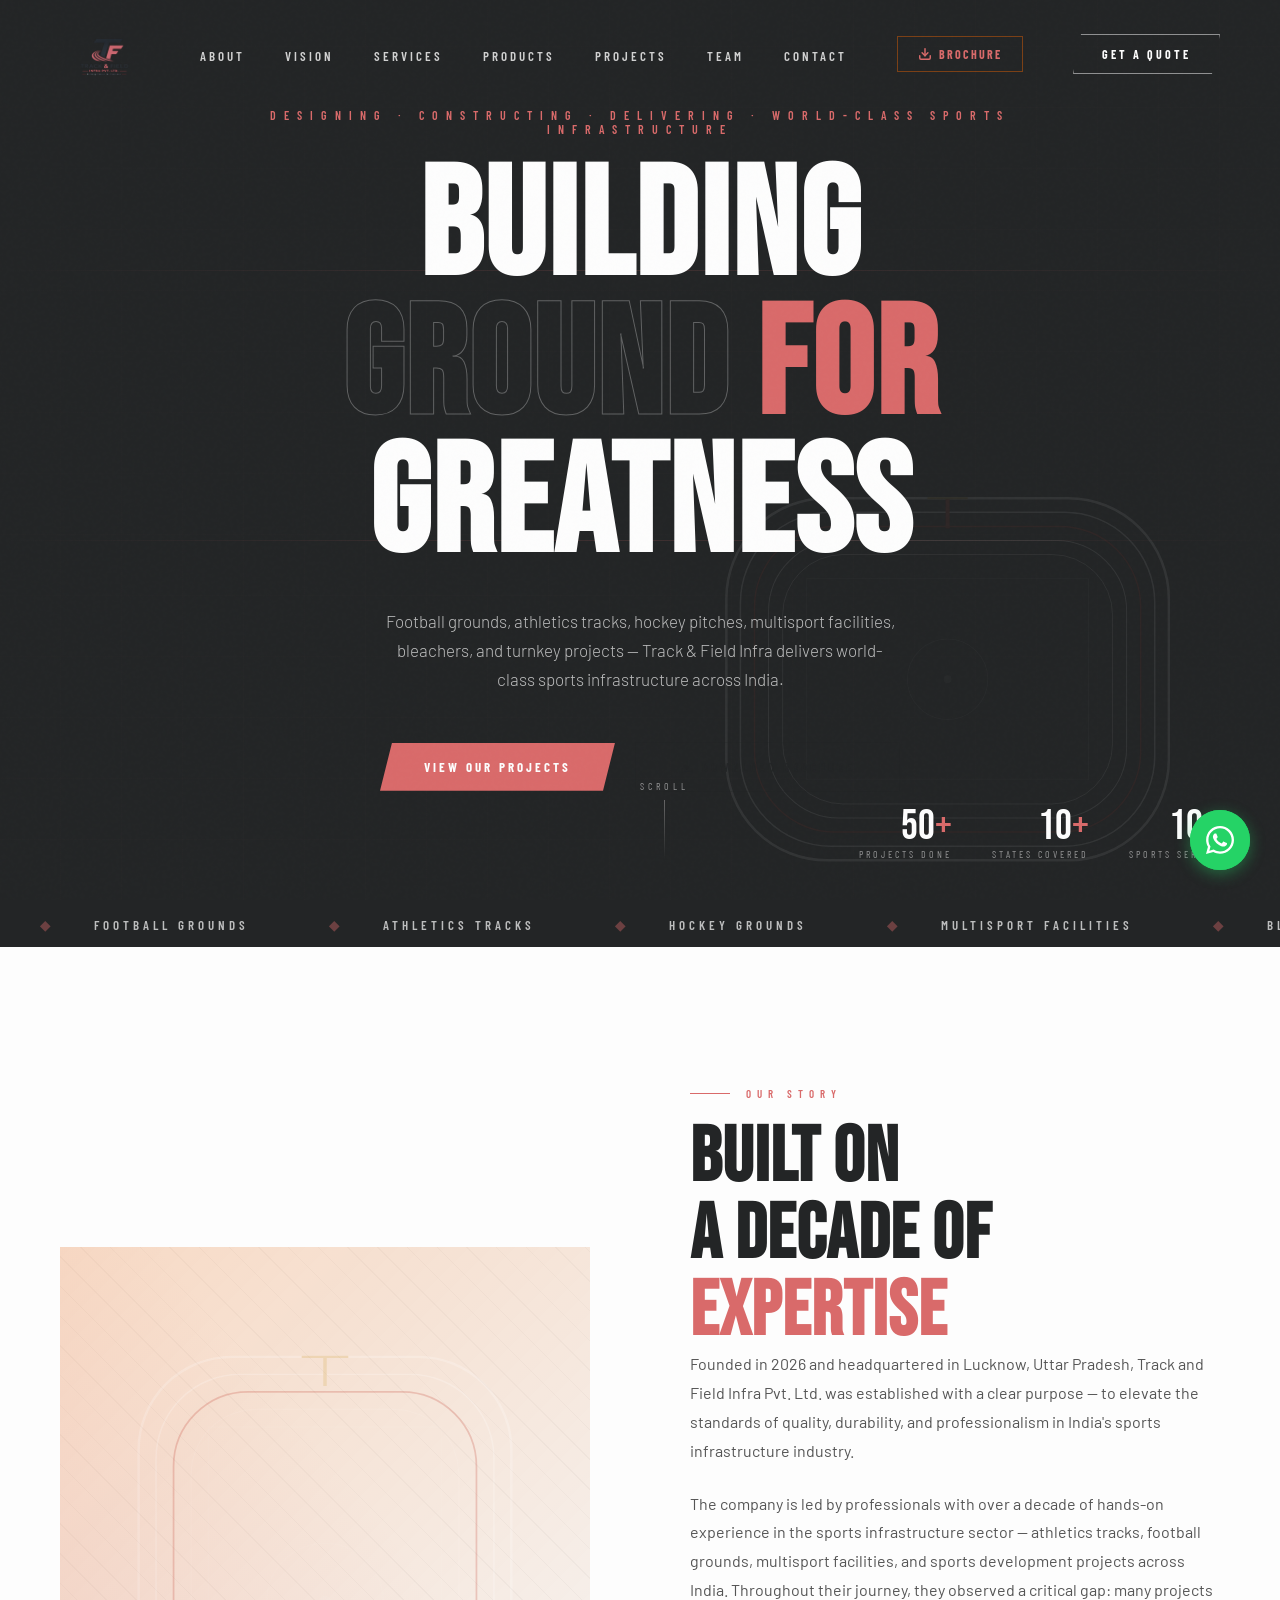
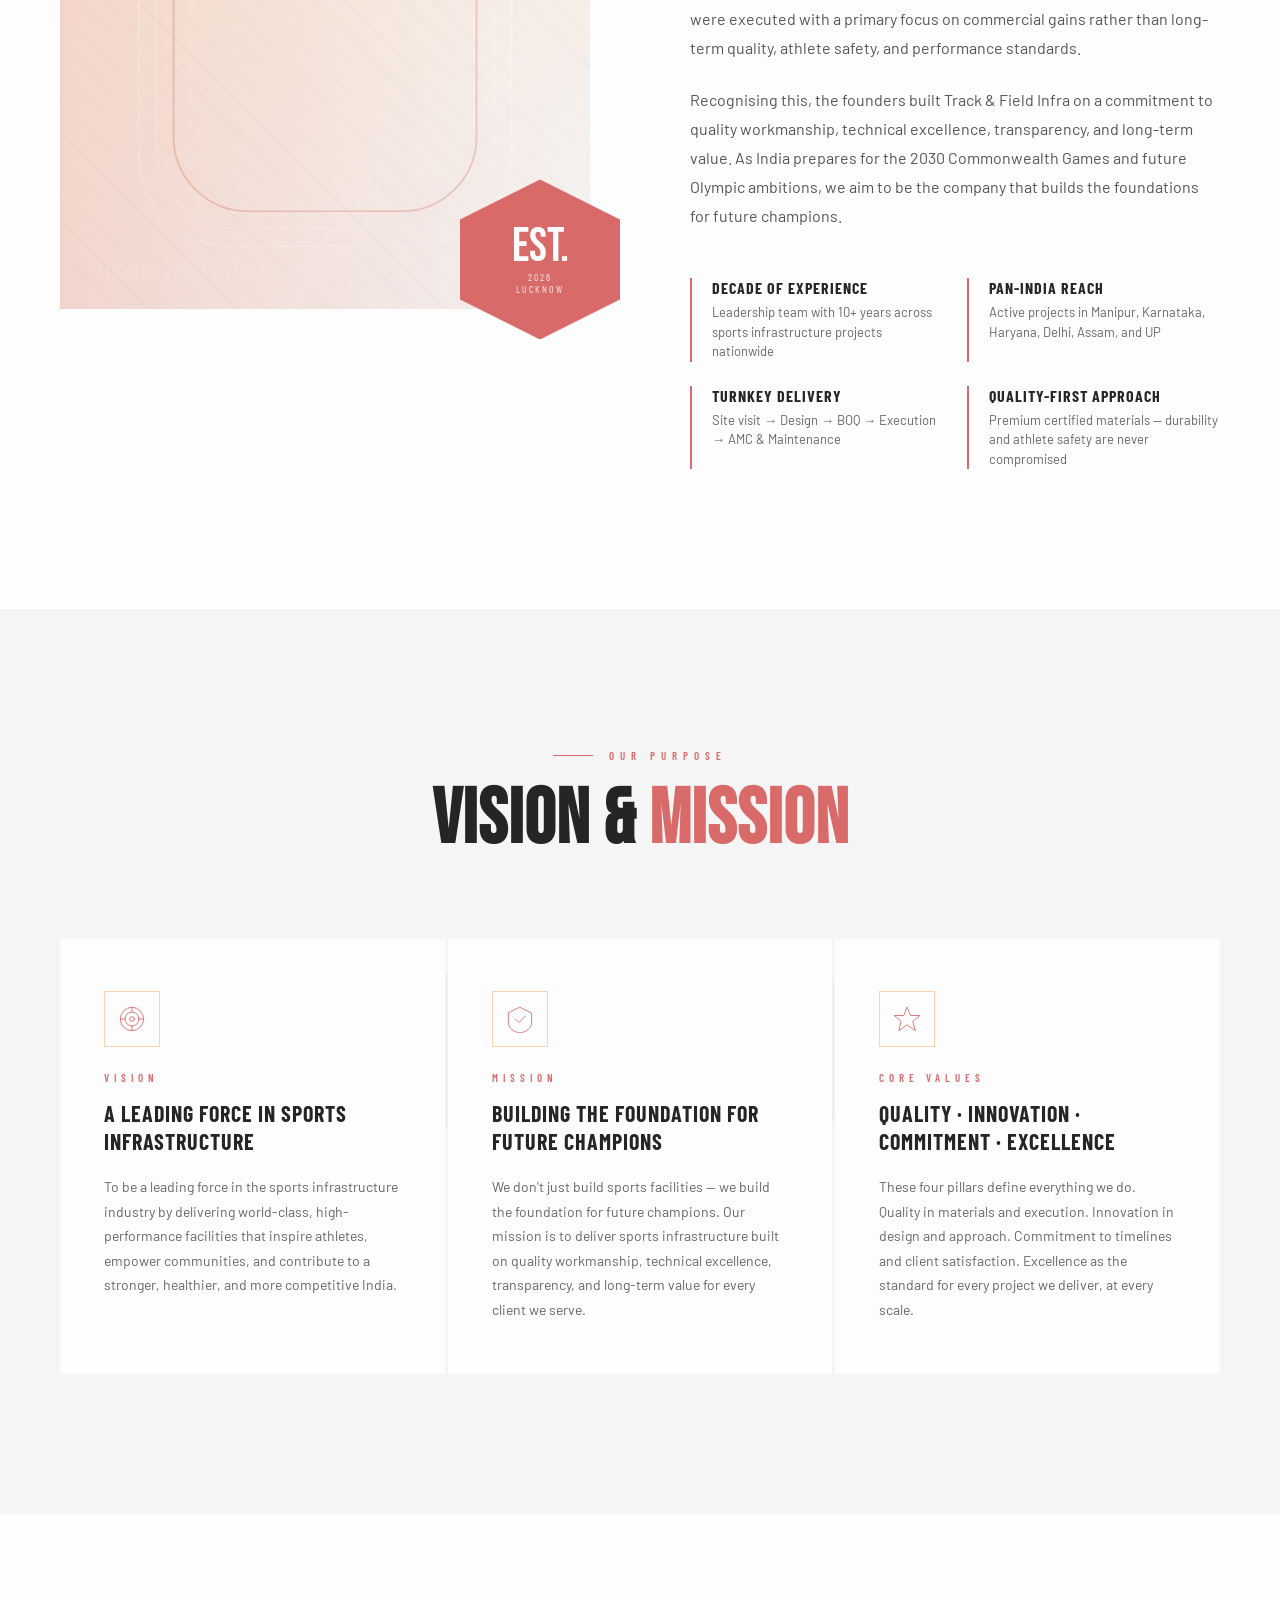
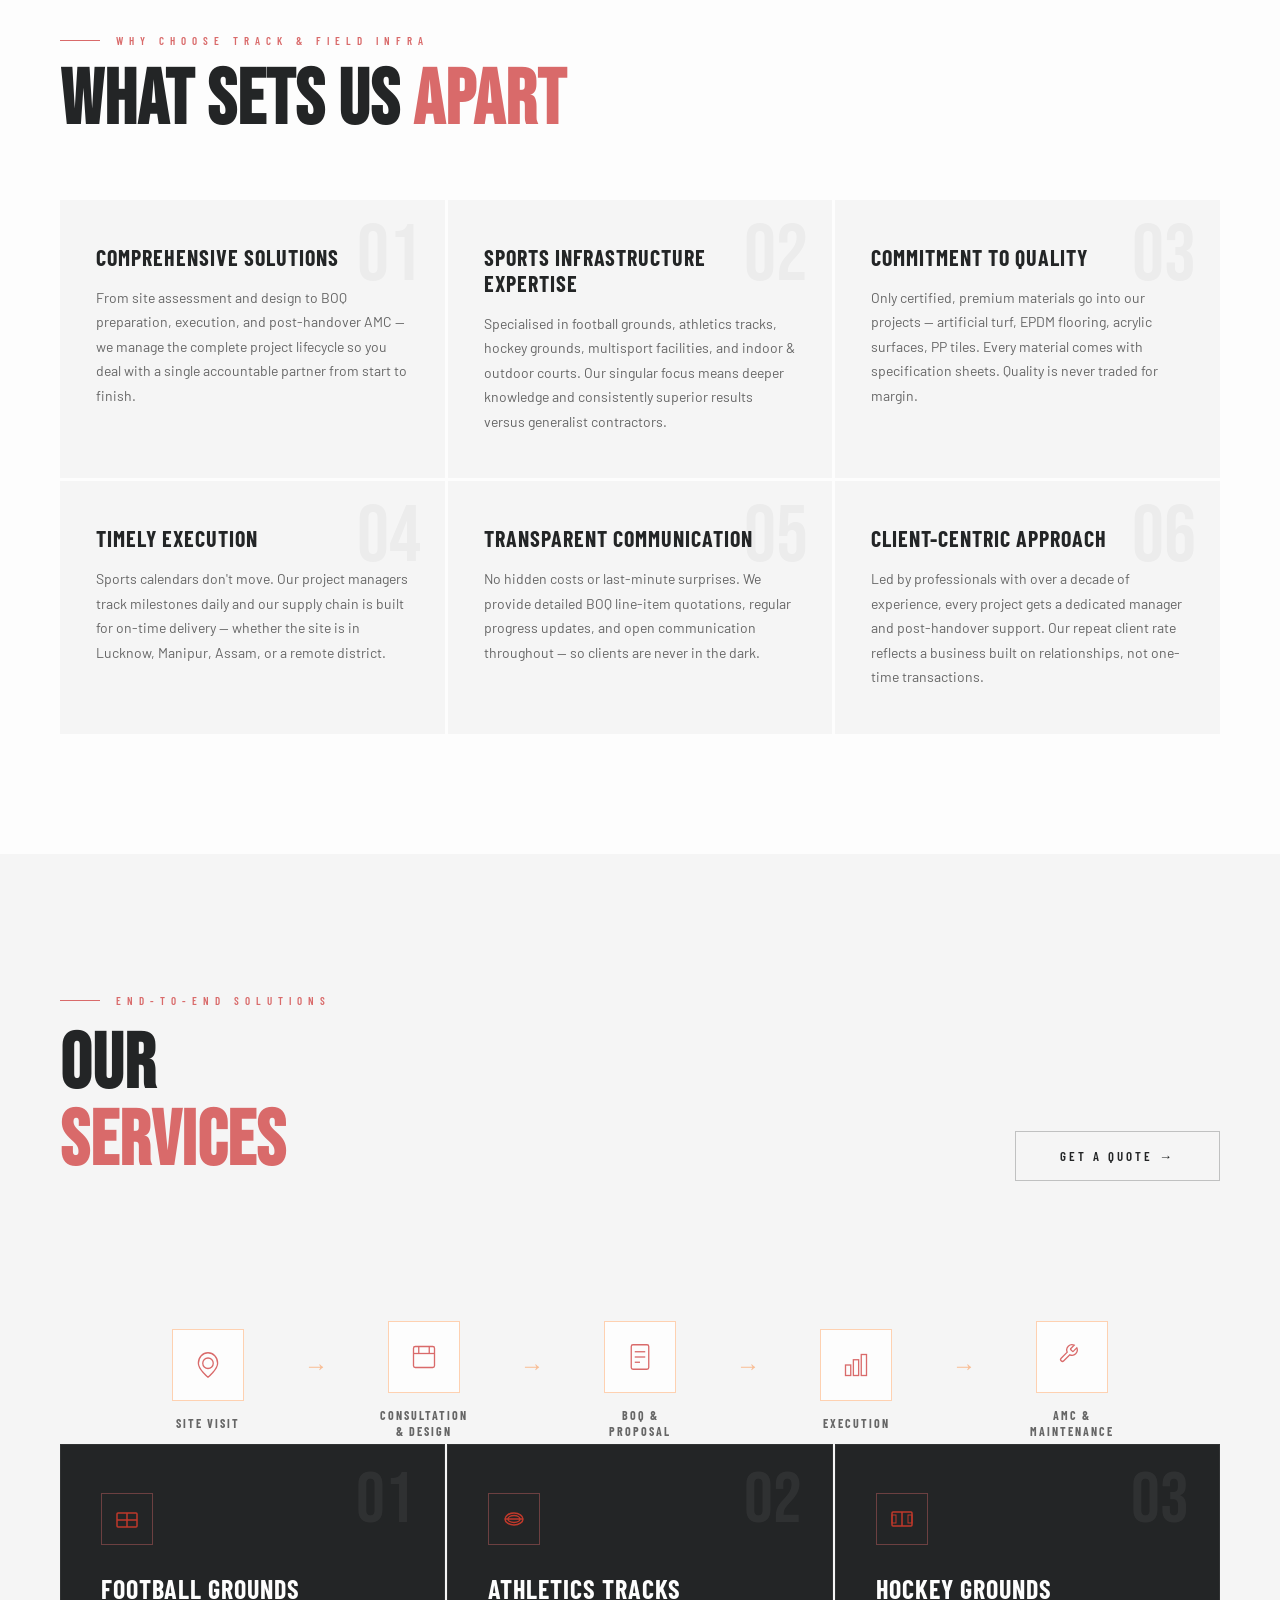
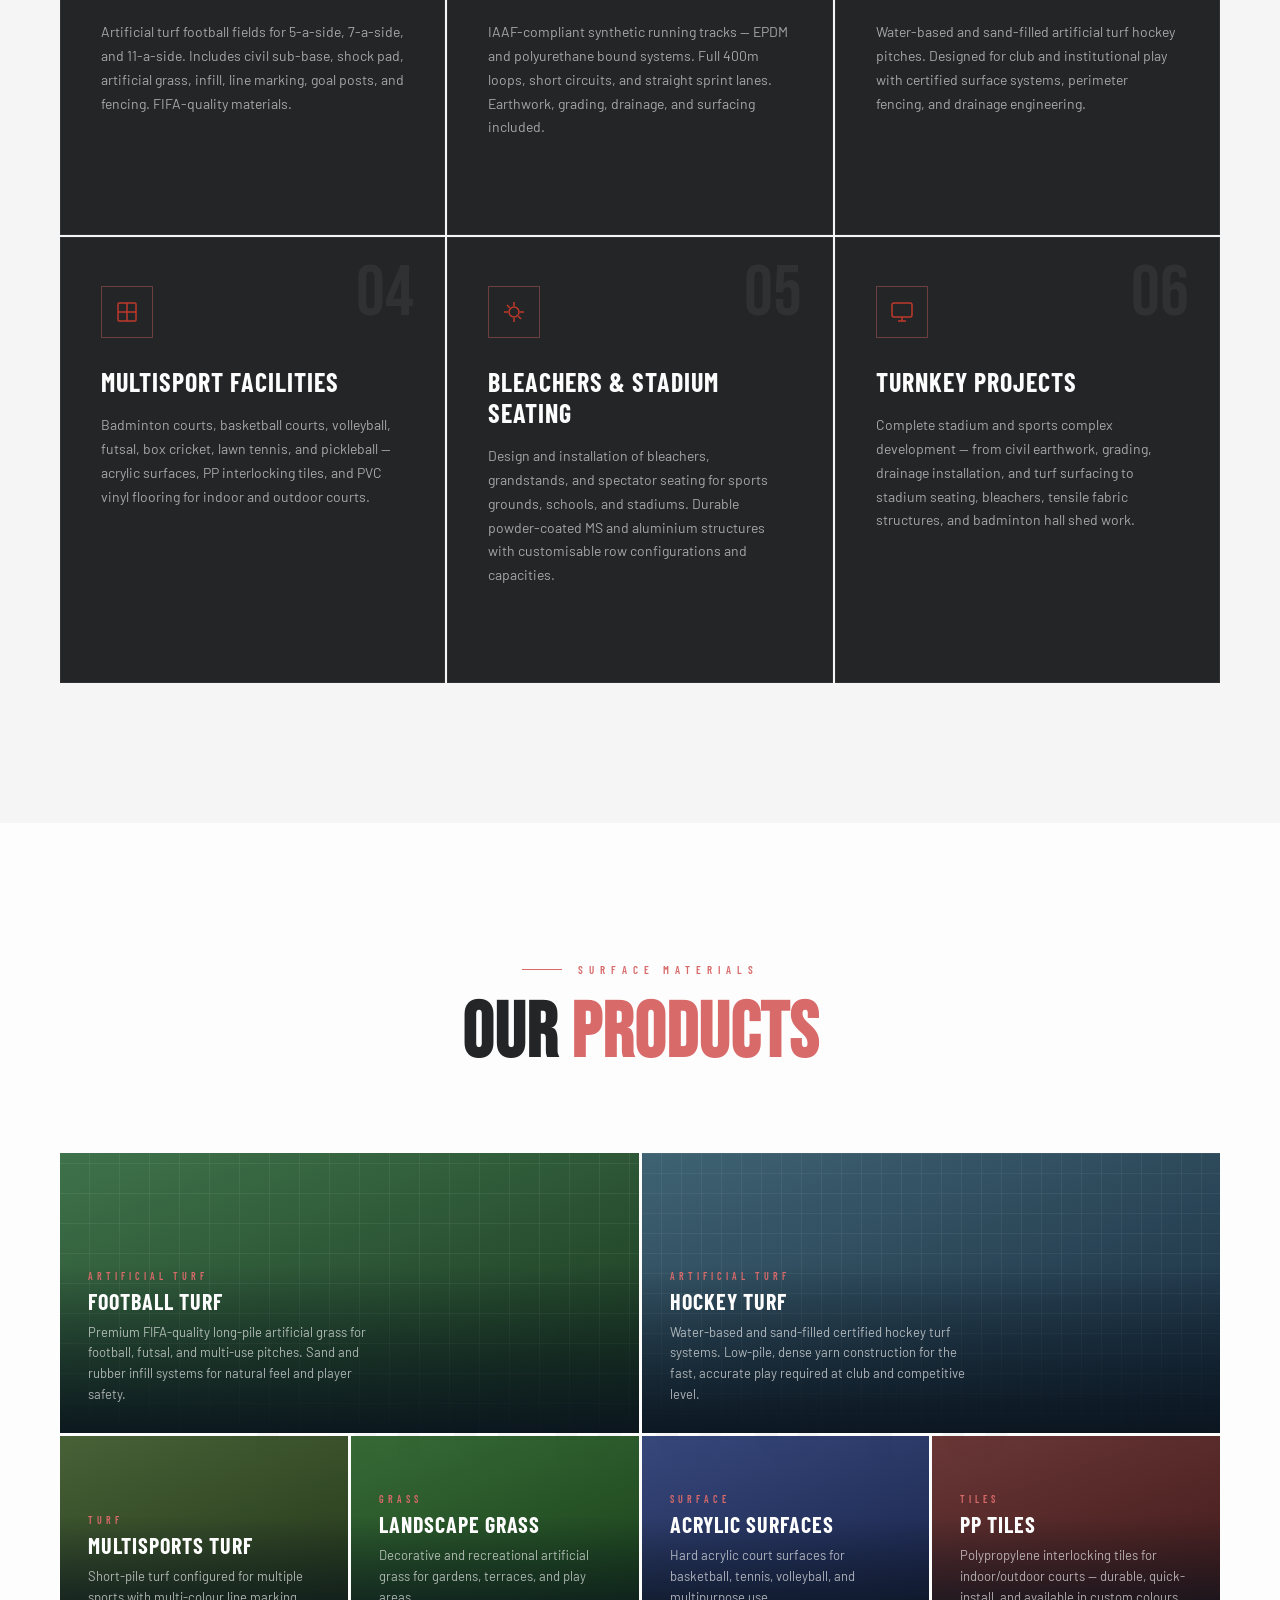
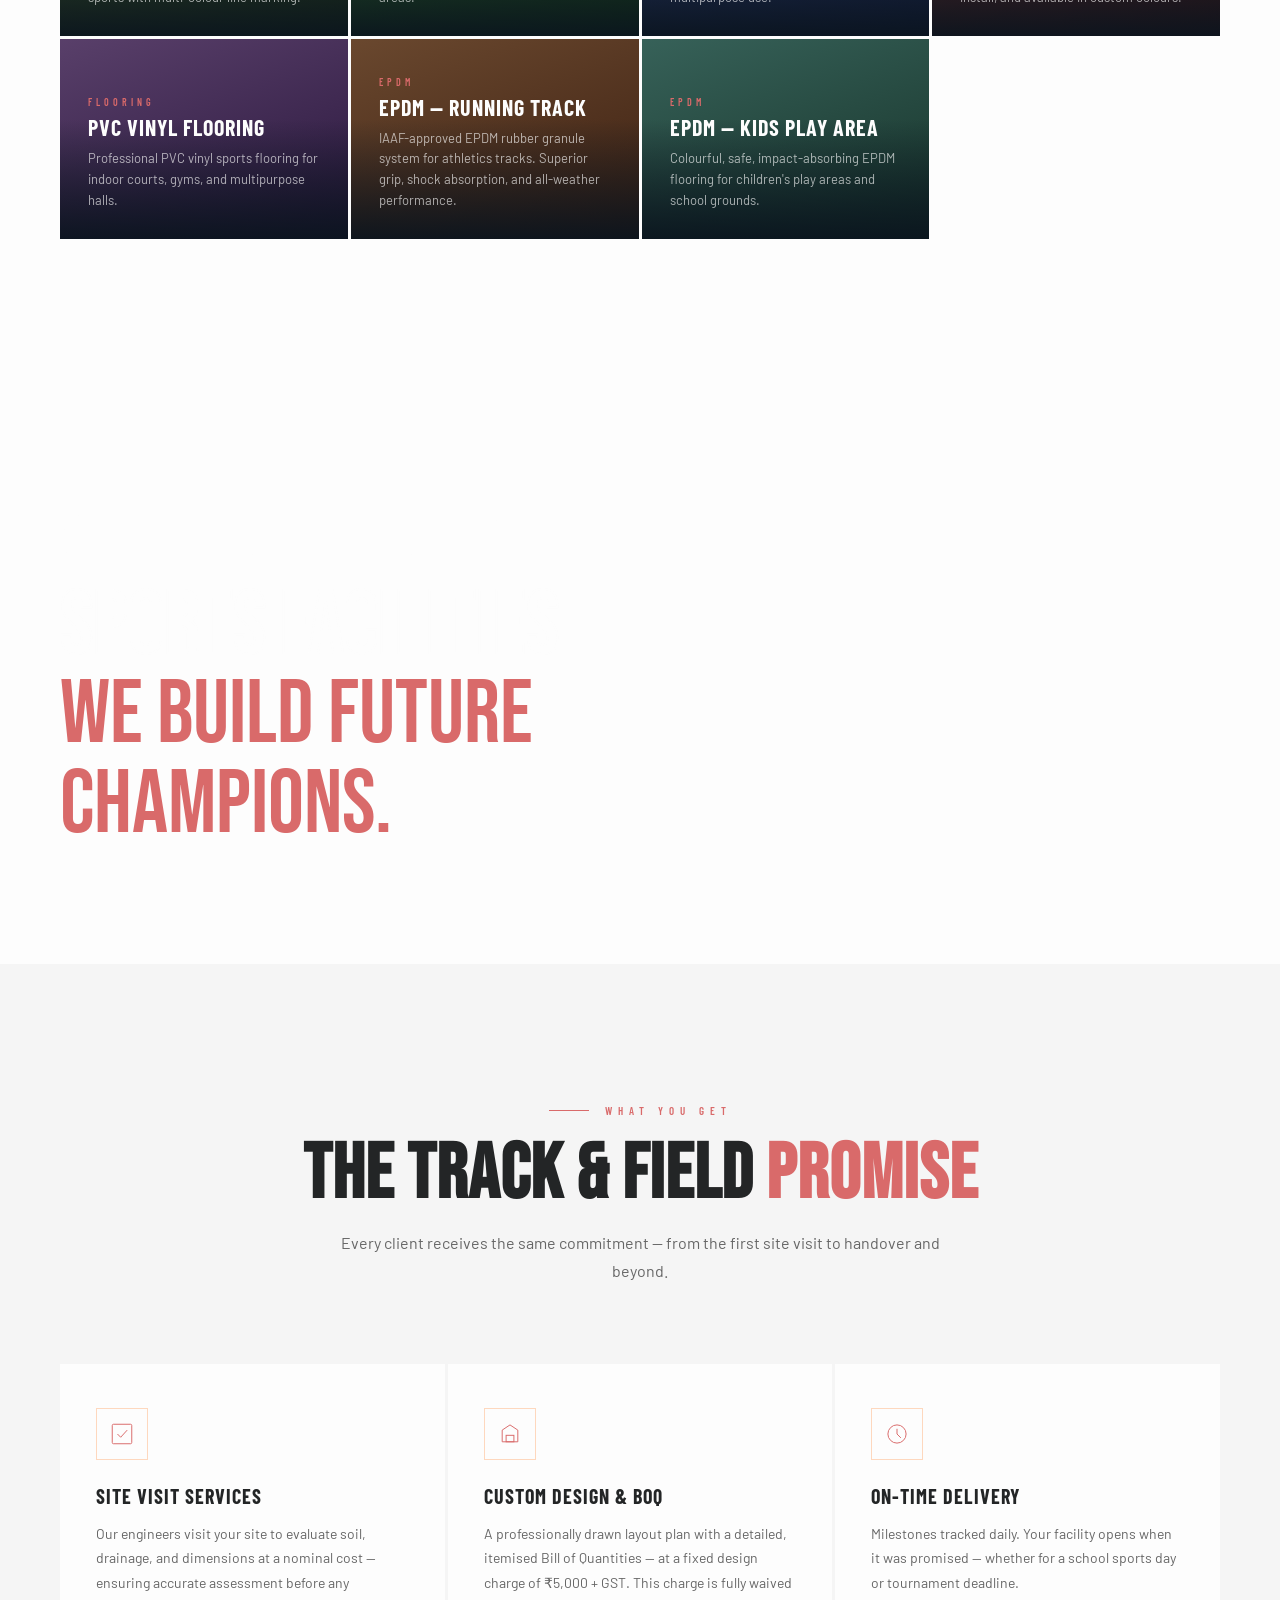
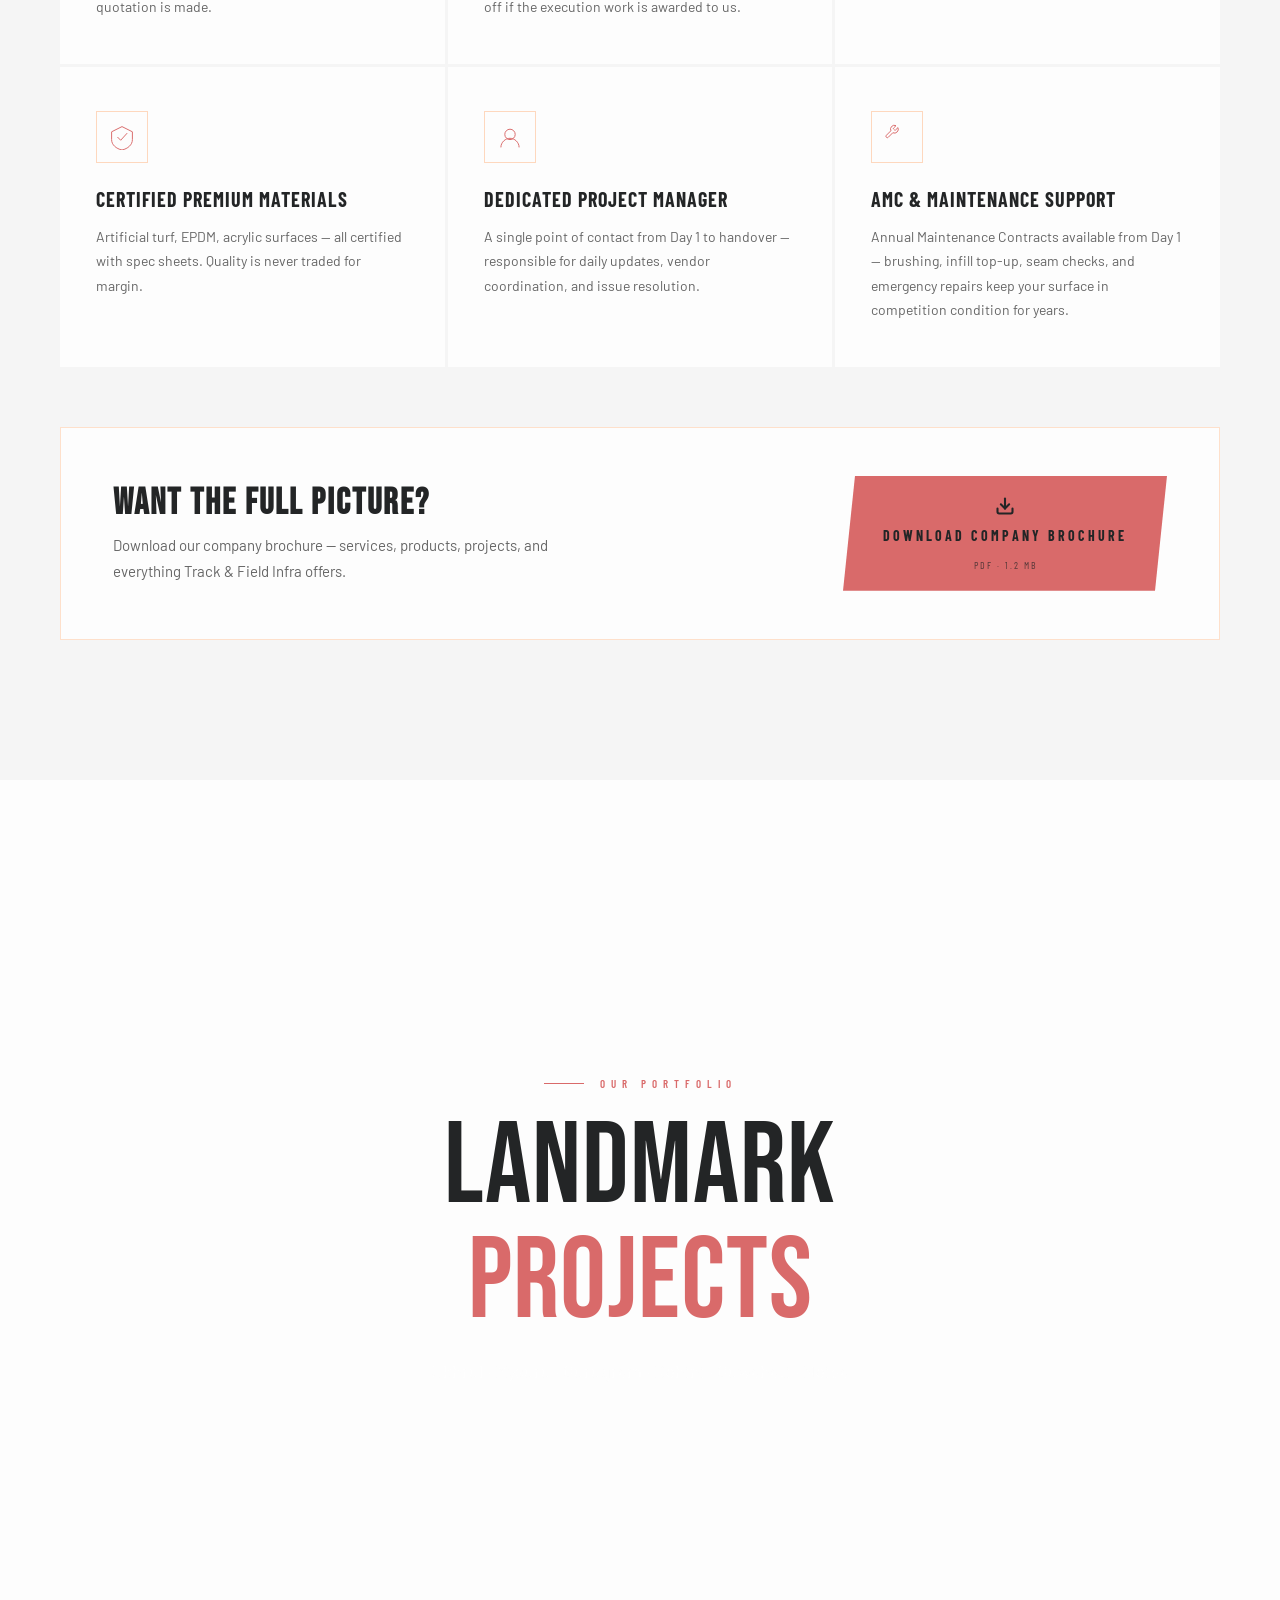
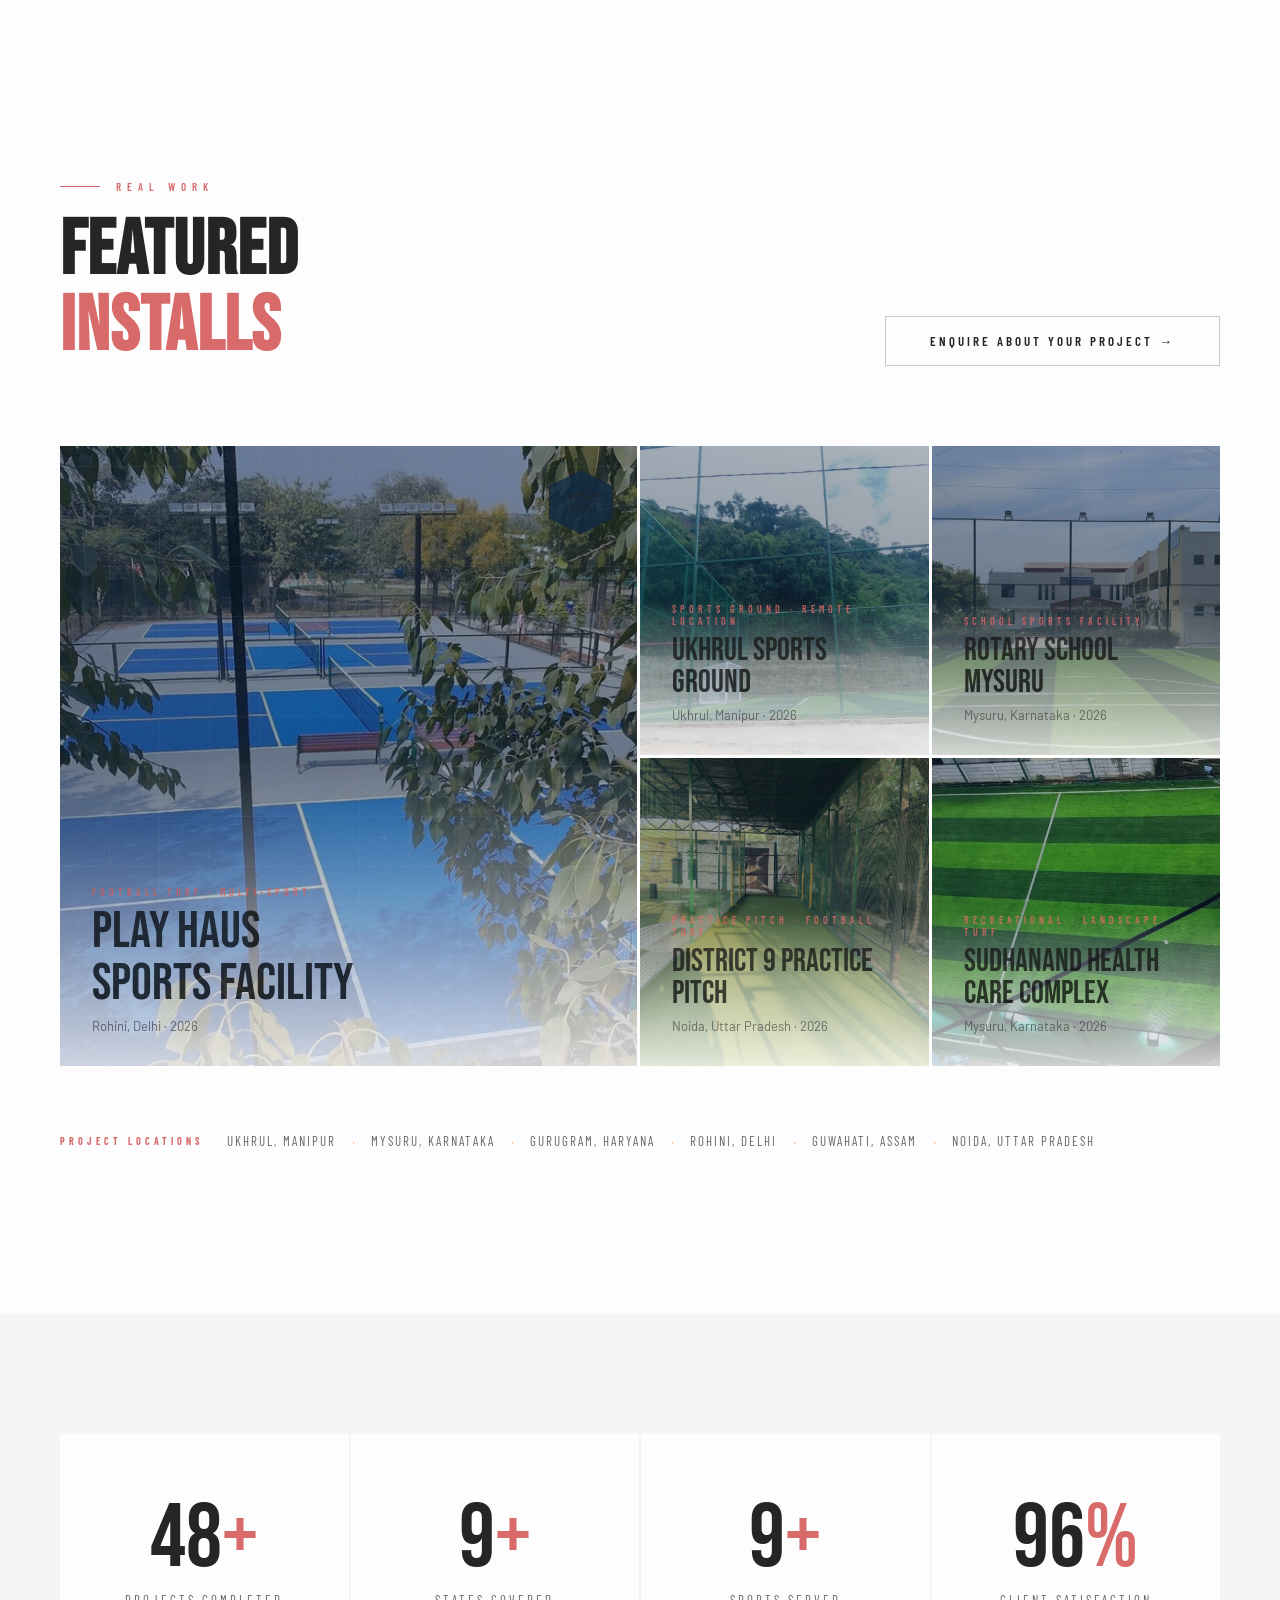
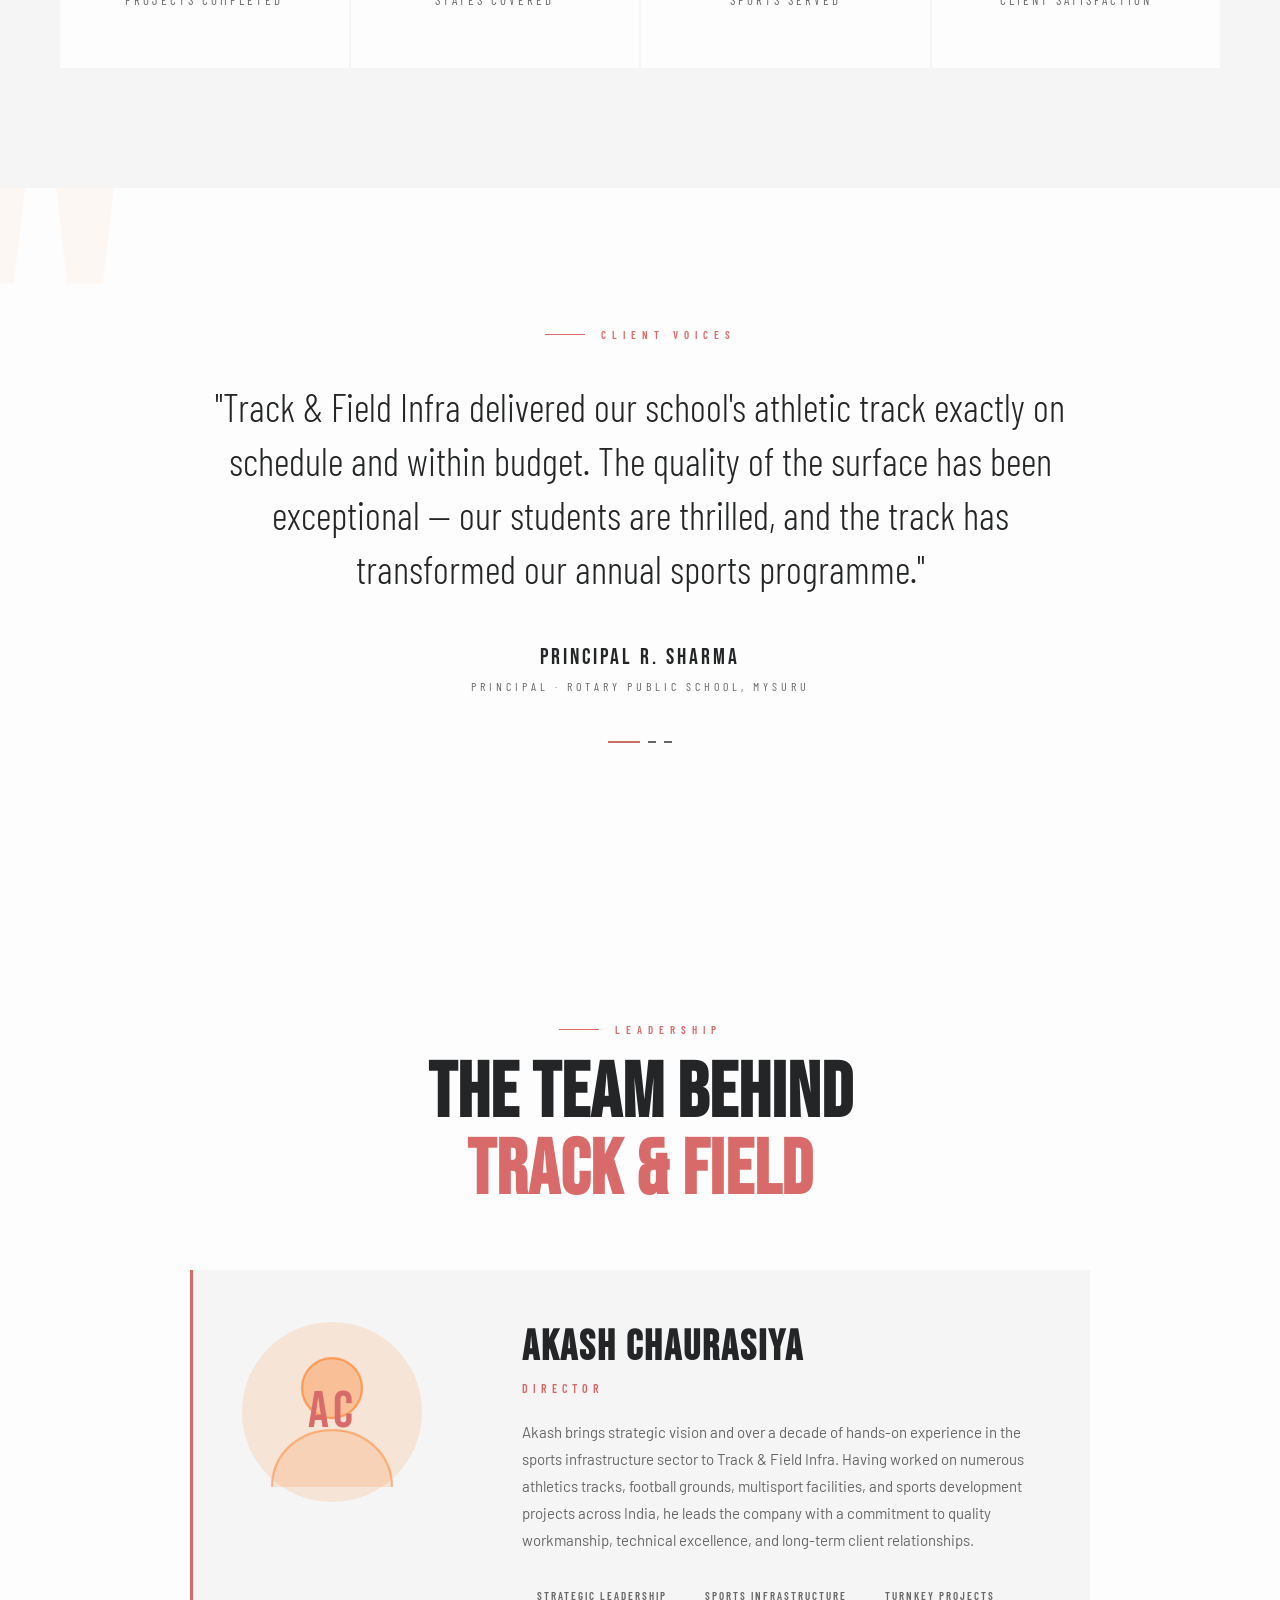
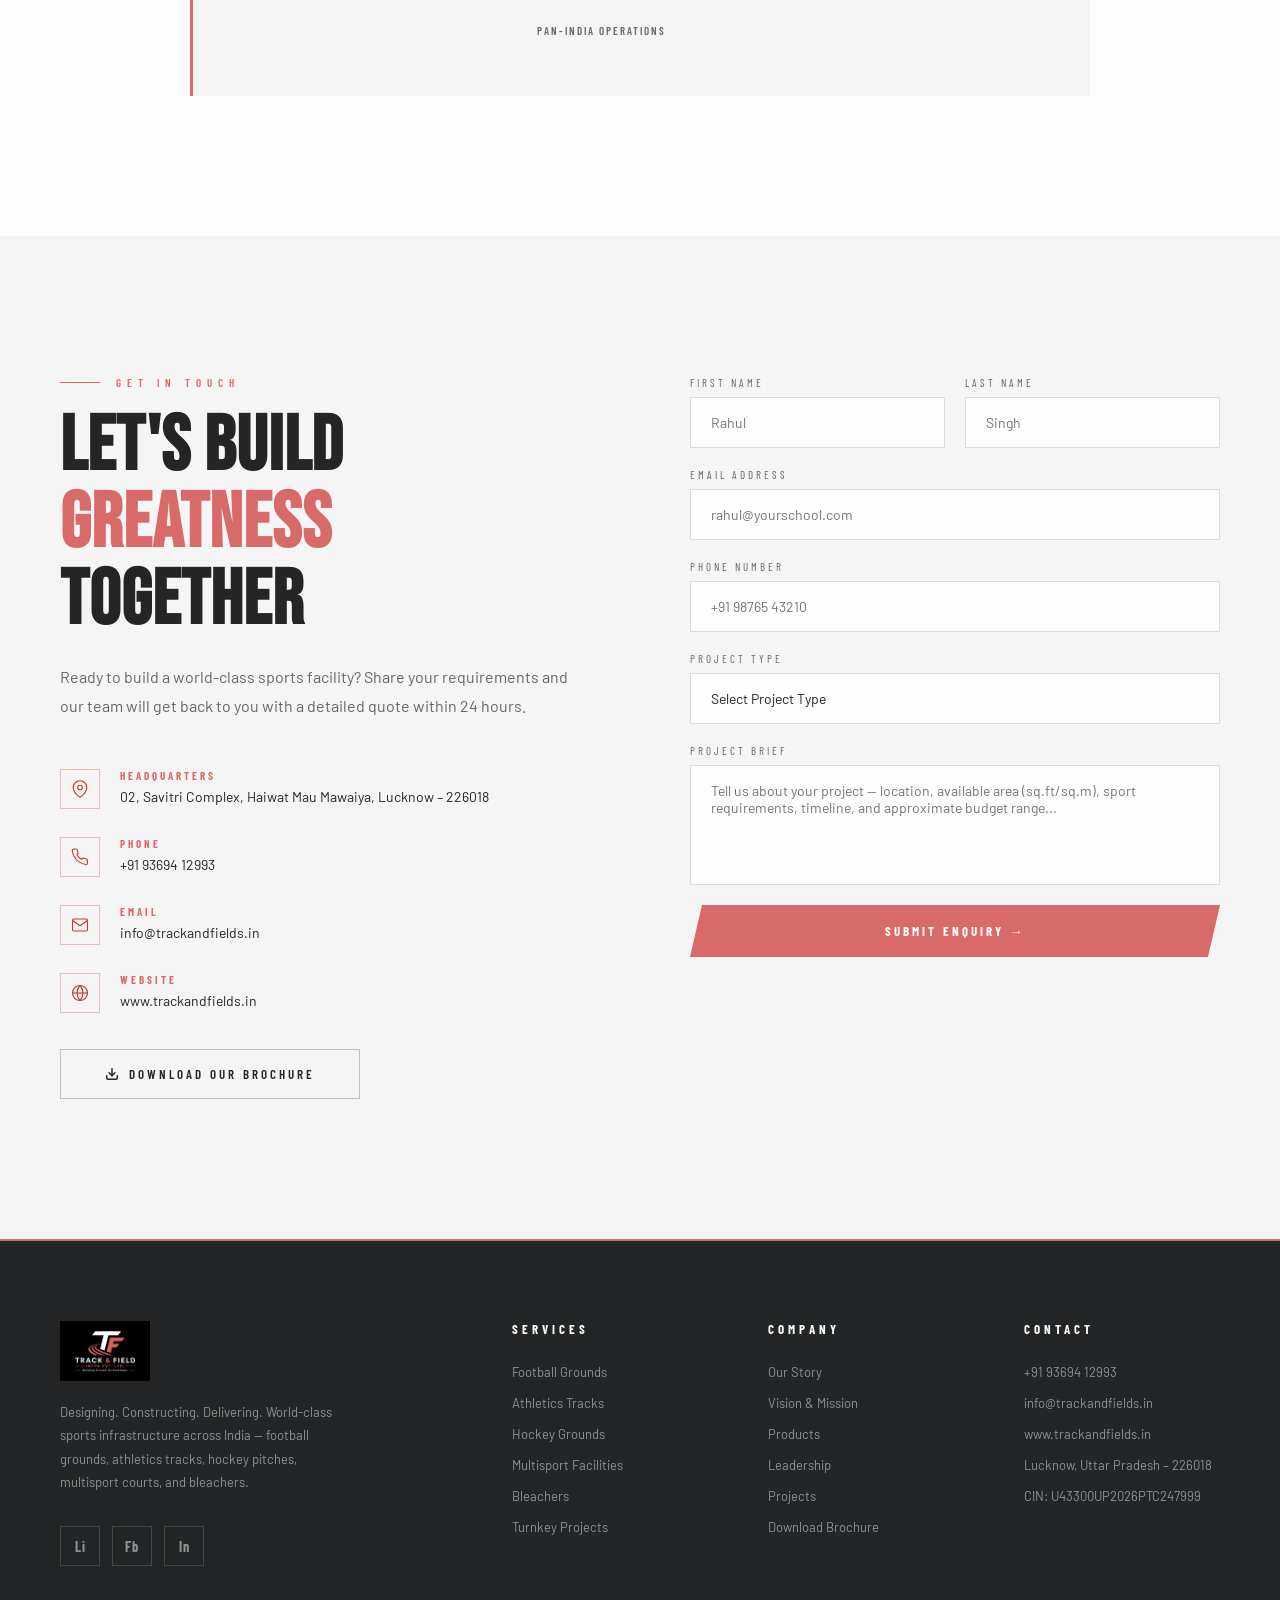
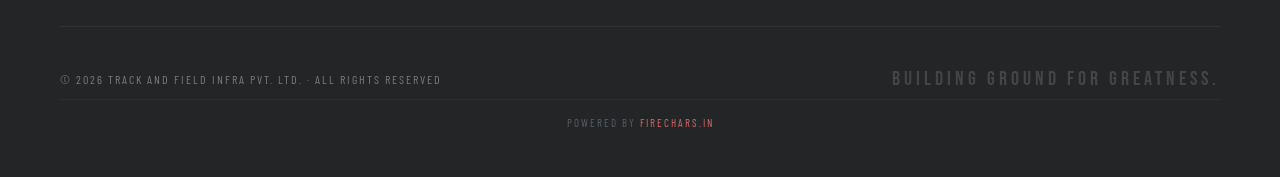
<file: index.html>
<!DOCTYPE html>
<html lang="en">
<head>
  <meta charset="UTF-8">
  <meta name="viewport" content="width=device-width, initial-scale=1.0">
  <title>Track & Field Infra Pvt. Ltd. | Building Ground for Greatness — Sports Infrastructure India</title>
  <meta name="description" content="Track and Field Infra Pvt. Ltd. — Designing, Constructing & Delivering World-Class Sports Infrastructure across India. Football Grounds, Athletics Tracks, Hockey Grounds, Multisport Facilities, Bleachers & Stadium Seating. Lucknow, UP.">
  <meta name="keywords" content="sports infrastructure India, athletic tracks, football turf, hockey ground, multisport facilities, bleachers, stadium seating, synthetic track, track and field construction, Lucknow sports infra, EPDM flooring, artificial turf">
  <meta name="author" content="Track and Field Infra Pvt. Ltd.">
  <meta name="robots" content="index, follow">
  <link rel="canonical" href="https://trackandfields.in/">
  <meta property="og:type" content="website">
  <meta property="og:url" content="https://trackandfields.in/">
  <meta property="og:title" content="Track & Field Infra Pvt. Ltd. | Building Ground for Greatness">
  <meta property="og:description" content="Designing. Constructing. Delivering. World-Class Sports Infrastructure. Football Grounds, Athletics Tracks, Hockey, Multisport. Call +91 93694 12993.">
  <meta property="og:locale" content="en_IN">
  <meta property="og:site_name" content="Track and Field Infra">
  <link rel="icon" type="image/png" href="assets/images/tnf-logo-main.png">
  <link rel="apple-touch-icon" href="assets/images/tnf-logo-main.png">

  <script type="application/ld+json">
  {
    "@context": "https://schema.org",
    "@type": "LocalBusiness",
    "name": "Track and Field Infra Pvt. Ltd.",
    "description": "India's leading sports infrastructure company — football grounds, athletics tracks, hockey grounds, multisport facilities, bleachers, and turnkey projects.",
    "url": "https://trackandfields.in",
    "telephone": "+919369412993",
    "email": "info@trackandfields.in",
    "address": {
      "@type": "PostalAddress",
      "streetAddress": "02, Savitri Complex, Haiwat Mau Mawaiya",
      "addressLocality": "Lucknow",
      "addressRegion": "Uttar Pradesh",
      "postalCode": "226018",
      "addressCountry": "IN"
    },
    "areaServed": "India",
    "foundingDate": "2026"
  }
  </script>

  <link href="https://fonts.googleapis.com/css2?family=Bebas+Neue&family=Barlow+Condensed:wght@300;400;600;700&family=Barlow:wght@300;400;500&display=swap" rel="stylesheet">
  <link rel="stylesheet" href="css/base.css">
  <link rel="stylesheet" href="css/components.css">
  <link rel="stylesheet" href="css/sections.css">
  <link rel="stylesheet" href="css/animations.css">
  <link rel="stylesheet" href="css/responsive.css">
</head>
<body>

  <!-- NAV -->
  <nav id="nav">
    <a href="#" class="logo-img-link">
      <img src="assets/images/tnf-logo-main.png" alt="Track & Field Infra Pvt. Ltd." class="nav-logo-img">
    </a>
    <ul class="nav-links">
      <li><a href="#about">About</a></li>
      <li><a href="#mission">Vision</a></li>
      <li><a href="#services">Services</a></li>
      <li><a href="#products">Products</a></li>
      <li><a href="#projects">Projects</a></li>
      <li><a href="#team">Team</a></li>
      <li><a href="#contact">Contact</a></li>
    </ul>
    <a href="assets/TNF_Brochure_02.pdf" download="TNF_Brochure_02.pdf" class="nav-brochure-btn">
      <svg width="14" height="14" viewBox="0 0 24 24" fill="none" stroke="currentColor" stroke-width="2.5" stroke-linecap="round"><path d="M21 15v4a2 2 0 0 1-2 2H5a2 2 0 0 1-2-2v-4"/><polyline points="7 10 12 15 17 10"/><line x1="12" y1="15" x2="12" y2="3"/></svg>
      Brochure
    </a>
    <button class="nav-cta" onclick="document.getElementById('contact').scrollIntoView({behavior:'smooth'})">Get a Quote</button>
    <button class="hamburger" id="hamburger" aria-label="Toggle menu" onclick="toggleMobileNav()">
      <span></span><span></span><span></span>
    </button>
  </nav>

  <!-- MOBILE NAV -->
  <div class="mobile-nav" id="mobileNav">
    <a href="#about"    onclick="closeMobileNav()">About</a>
    <a href="#mission"  onclick="closeMobileNav()">Vision & Mission</a>
    <a href="#services" onclick="closeMobileNav()">Services</a>
    <a href="#products" onclick="closeMobileNav()">Products</a>
    <a href="#projects" onclick="closeMobileNav()">Projects</a>
    <a href="#team"     onclick="closeMobileNav()">Team</a>
    <a href="#contact"  onclick="closeMobileNav()">Contact</a>
    <a href="assets/TNF_Brochure_02.pdf" download="TNF_Brochure_02.pdf" onclick="closeMobileNav()" style="color:var(--rust)">⬇ Download Brochure</a>
    <button class="mobile-cta" onclick="closeMobileNav(); document.getElementById('contact').scrollIntoView({behavior:'smooth'})">Get a Quote</button>
  </div>

  <!-- HERO -->
  <section class="hero" id="hero">
    <div class="hero-bg" id="heroBg">
      <div class="hero-beam"></div>
      <div class="hero-beam"></div>
    </div>
    <div class="hero-structure"></div>

    <svg style="position:absolute;bottom:0;right:4%;width:44%;max-width:640px;opacity:0.07;pointer-events:none" viewBox="0 0 560 440" fill="none" xmlns="http://www.w3.org/2000/svg">
      <rect x="60" y="40" width="440" height="360" rx="100" stroke="white" stroke-width="2.5"/>
      <rect x="74" y="54" width="412" height="332" rx="90" stroke="white" stroke-width="1.5"/>
      <rect x="88" y="68" width="384" height="304" rx="80" stroke="#c0392b" stroke-width="1.5"/>
      <rect x="102" y="82" width="356" height="276" rx="70" stroke="white" stroke-width="1"/>
      <rect x="116" y="96" width="328" height="248" rx="60" stroke="white" stroke-width="0.8"/>
      <rect x="140" y="120" width="280" height="200" stroke="rgba(255,255,255,0.3)" stroke-width="1"/>
      <circle cx="280" cy="220" r="40" stroke="rgba(255,255,255,0.3)" stroke-width="1" fill="none"/>
      <circle cx="280" cy="220" r="4" fill="rgba(255,255,255,0.3)"/>
      <line x1="280" y1="40" x2="280" y2="70" stroke="#c0392b" stroke-width="4"/>
      <line x1="260" y1="40" x2="300" y2="40" stroke="#d4a847" stroke-width="2"/>
    </svg>

    <div class="hero-content">
      <div class="hero-eyebrow">Designing · Constructing · Delivering · World-Class Sports Infrastructure</div>
      <h1 class="hero-title">
        BUILDING<br>
        <span class="outline">GROUND</span> <span class="accent">FOR</span><br>GREATNESS
      </h1>
      <p class="hero-sub">
        Football grounds, athletics tracks, hockey pitches, multisport facilities, bleachers, and turnkey projects — Track & Field Infra delivers world-class sports infrastructure across India.
      </p>
      <div class="hero-actions">
        <a href="#projects" class="btn-primary">View Our Projects</a>
        <a href="assets/TNF_Brochure_02.pdf" download="TNF_Brochure_02.pdf" class="btn-ghost brochure-dl-btn">
          <svg width="14" height="14" viewBox="0 0 24 24" fill="none" stroke="currentColor" stroke-width="2.5" stroke-linecap="round" style="margin-right:8px;vertical-align:middle"><path d="M21 15v4a2 2 0 0 1-2 2H5a2 2 0 0 1-2-2v-4"/><polyline points="7 10 12 15 17 10"/><line x1="12" y1="15" x2="12" y2="3"/></svg>
          Download Brochure
        </a>
      </div>
    </div>

    <div class="hero-stats">
      <div class="stat-item">
        <div class="stat-num">50<span>+</span></div>
        <div class="stat-label">Projects Done</div>
      </div>
      <div class="stat-item">
        <div class="stat-num">10<span>+</span></div>
        <div class="stat-label">States Covered</div>
      </div>
      <div class="stat-item">
        <div class="stat-num">10<span>+</span></div>
        <div class="stat-label">Sports Served</div>
      </div>
    </div>

    <div class="hero-scroll">
      <span>Scroll</span>
      <div class="scroll-line"></div>
    </div>
  </section>

  <!-- TICKER -->
  <div class="ticker">
    <div class="ticker-track">
      <span class="ticker-item">Football Grounds</span>
      <span class="ticker-item">Athletics Tracks</span>
      <span class="ticker-item">Hockey Grounds</span>
      <span class="ticker-item">Multisport Facilities</span>
      <span class="ticker-item">Bleachers</span>
      <span class="ticker-item">Turnkey Projects</span>
      <span class="ticker-item">EPDM Flooring</span>
      <span class="ticker-item">Artificial Turf</span>
      <span class="ticker-item">Football Grounds</span>
      <span class="ticker-item">Athletics Tracks</span>
      <span class="ticker-item">Hockey Grounds</span>
      <span class="ticker-item">Multisport Facilities</span>
      <span class="ticker-item">Bleachers</span>
      <span class="ticker-item">Turnkey Projects</span>
    </div>
  </div>

  <!-- ABOUT / HOW IT STARTED -->
  <section class="about" id="about">
    <div class="about-grid">
      <div class="about-visual reveal">
        <div class="about-img-main">
          <svg viewBox="0 0 400 500" style="width:100%;height:100%;padding:32px;opacity:0.22" fill="none" xmlns="http://www.w3.org/2000/svg">
            <rect x="40" y="60" width="320" height="420" rx="80" stroke="white" stroke-width="2"/>
            <rect x="55" y="75" width="290" height="390" rx="72" stroke="white" stroke-width="1.2"/>
            <rect x="70" y="90" width="260" height="360" rx="64" stroke="#c0392b" stroke-width="1.5"/>
            <rect x="85" y="105" width="230" height="330" rx="56" stroke="rgba(255,255,255,0.4)" stroke-width="0.8"/>
            <rect x="100" y="120" width="200" height="300" stroke="rgba(255,255,255,0.2)" stroke-width="0.8"/>
            <circle cx="200" cy="270" r="50" stroke="rgba(255,255,255,0.2)" stroke-width="1" fill="none"/>
            <circle cx="200" cy="270" r="5" fill="rgba(255,255,255,0.25)"/>
            <line x1="200" y1="60" x2="200" y2="85" stroke="#d4a847" stroke-width="3"/>
            <line x1="180" y1="60" x2="220" y2="60" stroke="#d4a847" stroke-width="2"/>
          </svg>
          <div style="position:absolute;bottom:28px;left:28px;font-family:'Bebas Neue',sans-serif;font-size:13px;letter-spacing:4px;color:rgba(255,255,255,0.3)">STANDARD TRACK LAYOUT</div>
        </div>
        <div class="about-badge">
          <div class="num">Est.</div>
          <div class="lbl">2026<br>Lucknow</div>
        </div>
      </div>

      <div class="about-text">
        <div class="section-label reveal">Our Story</div>
        <h2 class="section-title reveal reveal-delay-1">BUILT ON<br>A DECADE OF<br><span style="color:var(--rust)">EXPERTISE</span></h2>
        <p class="reveal reveal-delay-2">
          Founded in 2026 and headquartered in Lucknow, Uttar Pradesh, Track and Field Infra Pvt. Ltd. was established with a clear purpose — to elevate the standards of quality, durability, and professionalism in India's sports infrastructure industry.
        </p>
        <p class="reveal reveal-delay-2">
          The company is led by professionals with over a decade of hands-on experience in the sports infrastructure sector — athletics tracks, football grounds, multisport facilities, and sports development projects across India. Throughout their journey, they observed a critical gap: many projects were executed with a primary focus on commercial gains rather than long-term quality, athlete safety, and performance standards.
        </p>
        <p class="reveal reveal-delay-2">
          Recognising this, the founders built Track & Field Infra on a commitment to quality workmanship, technical excellence, transparency, and long-term value. As India prepares for the 2030 Commonwealth Games and future Olympic ambitions, we aim to be the company that builds the foundations for future champions.
        </p>
        <div class="about-features">
          <div class="feature-item reveal reveal-delay-3">
            <h4>Decade of Experience</h4>
            <p>Leadership team with 10+ years across sports infrastructure projects nationwide</p>
          </div>
          <div class="feature-item reveal reveal-delay-3">
            <h4>Pan-India Reach</h4>
            <p>Active projects in Manipur, Karnataka, Haryana, Delhi, Assam, and UP</p>
          </div>
          <div class="feature-item reveal reveal-delay-4">
            <h4>Turnkey Delivery</h4>
            <p>Site visit → Design → BOQ → Execution → AMC & Maintenance</p>
          </div>
          <div class="feature-item reveal reveal-delay-4">
            <h4>Quality-First Approach</h4>
            <p>Premium certified materials — durability and athlete safety are never compromised</p>
          </div>
        </div>
      </div>
    </div>
  </section>

  <!-- VISION & MISSION -->
  <section class="mission" id="mission">
    <div class="mission-inner">
      <div class="section-label reveal" style="justify-content:center">Our Purpose</div>
      <h2 class="section-title reveal reveal-delay-1" style="text-align:center;margin-bottom:80px">VISION &amp; <span style="color:var(--rust)">MISSION</span></h2>

      <div class="mission-grid">
        <div class="mission-card reveal">
          <div class="mission-icon">
            <svg viewBox="0 0 48 48" fill="none" stroke="currentColor" stroke-width="1.5" stroke-linecap="round"><circle cx="24" cy="24" r="20"/><circle cx="24" cy="24" r="12"/><circle cx="24" cy="24" r="4"/><line x1="24" y1="4" x2="24" y2="12"/><line x1="24" y1="36" x2="24" y2="44"/><line x1="4" y1="24" x2="12" y2="24"/><line x1="36" y1="24" x2="44" y2="24"/></svg>
          </div>
          <div class="mission-eyebrow">Vision</div>
          <h3>A Leading Force in Sports Infrastructure</h3>
          <p>To be a leading force in the sports infrastructure industry by delivering world-class, high-performance facilities that inspire athletes, empower communities, and contribute to a stronger, healthier, and more competitive India.</p>
        </div>

        <div class="mission-card reveal reveal-delay-2">
          <div class="mission-icon">
            <svg viewBox="0 0 48 48" fill="none" stroke="currentColor" stroke-width="1.5" stroke-linecap="round"><path d="M24 4 L44 14 L44 30 C44 40 35 46 24 48 C13 46 4 40 4 30 L4 14 Z"/><polyline points="16,24 22,30 33,19"/></svg>
          </div>
          <div class="mission-eyebrow">Mission</div>
          <h3>Building the Foundation for Future Champions</h3>
          <p>We don't just build sports facilities — we build the foundation for future champions. Our mission is to deliver sports infrastructure built on quality workmanship, technical excellence, transparency, and long-term value for every client we serve.</p>
        </div>

        <div class="mission-card reveal reveal-delay-3">
          <div class="mission-icon">
            <svg viewBox="0 0 48 48" fill="none" stroke="currentColor" stroke-width="1.5" stroke-linecap="round"><polygon points="24,4 30,18 46,18 34,28 38,44 24,34 10,44 14,28 2,18 18,18"/></svg>
          </div>
          <div class="mission-eyebrow">Core Values</div>
          <h3>Quality · Innovation · Commitment · Excellence</h3>
          <p>These four pillars define everything we do. Quality in materials and execution. Innovation in design and approach. Commitment to timelines and client satisfaction. Excellence as the standard for every project we deliver, at every scale.</p>
        </div>
      </div>
    </div>
  </section>

  <!-- WHY CHOOSE US -->
  <section class="why-us" id="why">
    <div style="position:relative;z-index:2;padding:120px 60px;max-width:1300px;margin:0 auto">
      <div class="section-label reveal" style="margin-bottom:16px">Why Choose Track & Field Infra</div>
      <h2 class="section-title reveal reveal-delay-1" style="margin-bottom:60px">WHAT SETS US <span style="color:var(--rust)">APART</span></h2>

      <div class="why-grid">
        <div class="why-card reveal">
          <div class="why-num">01</div>
          <h3>Comprehensive Solutions</h3>
          <p>From site assessment and design to BOQ preparation, execution, and post-handover AMC — we manage the complete project lifecycle so you deal with a single accountable partner from start to finish.</p>
        </div>
        <div class="why-card reveal reveal-delay-1">
          <div class="why-num">02</div>
          <h3>Sports Infrastructure Expertise</h3>
          <p>Specialised in football grounds, athletics tracks, hockey grounds, multisport facilities, and indoor & outdoor courts. Our singular focus means deeper knowledge and consistently superior results versus generalist contractors.</p>
        </div>
        <div class="why-card reveal reveal-delay-2">
          <div class="why-num">03</div>
          <h3>Commitment to Quality</h3>
          <p>Only certified, premium materials go into our projects — artificial turf, EPDM flooring, acrylic surfaces, PP tiles. Every material comes with specification sheets. Quality is never traded for margin.</p>
        </div>
        <div class="why-card reveal reveal-delay-3">
          <div class="why-num">04</div>
          <h3>Timely Execution</h3>
          <p>Sports calendars don't move. Our project managers track milestones daily and our supply chain is built for on-time delivery — whether the site is in Lucknow, Manipur, Assam, or a remote district.</p>
        </div>
        <div class="why-card reveal reveal-delay-4">
          <div class="why-num">05</div>
          <h3>Transparent Communication</h3>
          <p>No hidden costs or last-minute surprises. We provide detailed BOQ line-item quotations, regular progress updates, and open communication throughout — so clients are never in the dark.</p>
        </div>
        <div class="why-card reveal reveal-delay-5">
          <div class="why-num">06</div>
          <h3>Client-Centric Approach</h3>
          <p>Led by professionals with over a decade of experience, every project gets a dedicated manager and post-handover support. Our repeat client rate reflects a business built on relationships, not one-time transactions.</p>
        </div>
      </div>
    </div>
  </section>

  <!-- SERVICES (Process + Full Service Grid) -->
  <section class="services" id="services">
    <div class="services-header">
      <div>
        <div class="section-label reveal">End-to-End Solutions</div>
        <h2 class="section-title reveal reveal-delay-1">OUR<br><span style="color:var(--rust)">SERVICES</span></h2>
      </div>
      <a href="#contact" class="btn-ghost reveal reveal-delay-2">Get a Quote &rarr;</a>
    </div>

    <!-- Process Flow -->
    <div class="process-flow reveal">
      <div class="process-step">
        <div class="process-icon">
          <svg viewBox="0 0 32 32" fill="none" stroke="var(--rust)" stroke-width="1.5"><circle cx="16" cy="14" r="6"/><path d="M16 2 C10 2 5 7 5 14 C5 21 16 30 16 30 C16 30 27 21 27 14 C27 7 22 2 16 2Z"/></svg>
        </div>
        <div class="process-label">Site Visit</div>
      </div>
      <div class="process-arrow">→</div>
      <div class="process-step">
        <div class="process-icon">
          <svg viewBox="0 0 32 32" fill="none" stroke="var(--rust)" stroke-width="1.5"><rect x="4" y="4" width="24" height="24" rx="2"/><line x1="4" y1="12" x2="28" y2="12"/><line x1="10" y1="4" x2="10" y2="12"/><line x1="22" y1="4" x2="22" y2="12"/></svg>
        </div>
        <div class="process-label">Consultation<br>& Design</div>
      </div>
      <div class="process-arrow">→</div>
      <div class="process-step">
        <div class="process-icon">
          <svg viewBox="0 0 32 32" fill="none" stroke="var(--rust)" stroke-width="1.5"><rect x="6" y="2" width="20" height="28" rx="2"/><line x1="10" y1="10" x2="22" y2="10"/><line x1="10" y1="16" x2="22" y2="16"/><line x1="10" y1="22" x2="16" y2="22"/></svg>
        </div>
        <div class="process-label">BOQ &<br>Proposal</div>
      </div>
      <div class="process-arrow">→</div>
      <div class="process-step">
        <div class="process-icon">
          <svg viewBox="0 0 32 32" fill="none" stroke="var(--rust)" stroke-width="1.5"><rect x="4" y="16" width="6" height="12"/><rect x="13" y="10" width="6" height="18"/><rect x="22" y="4" width="6" height="24"/></svg>
        </div>
        <div class="process-label">Execution</div>
      </div>
      <div class="process-arrow">→</div>
      <div class="process-step">
        <div class="process-icon">
          <svg viewBox="0 0 32 32" fill="none" stroke="var(--rust)" stroke-width="1.5"><path d="M14.7 6.3a1 1 0 0 0 0 1.4l1.6 1.6a1 1 0 0 0 1.4 0l3.77-3.77a6 6 0 0 1-7.94 7.94l-6.91 6.91a2.12 2.12 0 0 1-3-3l6.91-6.91a6 6 0 0 1 7.94-7.94l-3.76 3.76z"/></svg>
        </div>
        <div class="process-label">AMC &<br>Maintenance</div>
      </div>
    </div>

    <div class="services-grid" style="margin-top:4px">

      <div class="service-card reveal">
        <div class="service-number">01</div>
        <div class="service-icon">
          <svg viewBox="0 0 24 24" fill="none" stroke="#c0392b" stroke-width="1.5"><rect x="2" y="6" width="20" height="14" rx="1"/><line x1="12" y1="6" x2="12" y2="20"/><line x1="2" y1="13" x2="22" y2="13"/></svg>
        </div>
        <h3>Football Grounds</h3>
        <p>Artificial turf football fields for 5-a-side, 7-a-side, and 11-a-side. Includes civil sub-base, shock pad, artificial grass, infill, line marking, goal posts, and fencing. FIFA-quality materials.</p>
        <div class="service-arrow">Explore Service</div>
      </div>

      <div class="service-card reveal reveal-delay-1">
        <div class="service-number">02</div>
        <div class="service-icon">
          <svg viewBox="0 0 24 24" fill="none" stroke="#c0392b" stroke-width="1.5"><ellipse cx="12" cy="12" rx="9" ry="6"/><ellipse cx="12" cy="12" rx="6" ry="3.5"/><line x1="3" y1="12" x2="21" y2="12"/></svg>
        </div>
        <h3>Athletics Tracks</h3>
        <p>IAAF-compliant synthetic running tracks — EPDM and polyurethane bound systems. Full 400m loops, short circuits, and straight sprint lanes. Earthwork, grading, drainage, and surfacing included.</p>
        <div class="service-arrow">Explore Service</div>
      </div>

      <div class="service-card reveal reveal-delay-2">
        <div class="service-number">03</div>
        <div class="service-icon">
          <svg viewBox="0 0 24 24" fill="none" stroke="#c0392b" stroke-width="1.5"><rect x="2" y="5" width="20" height="14" rx="1"/><line x1="12" y1="5" x2="12" y2="19"/><rect x="2" y="8" width="4" height="8" stroke="#c0392b" stroke-width="1"/><rect x="18" y="8" width="4" height="8" stroke="#c0392b" stroke-width="1"/></svg>
        </div>
        <h3>Hockey Grounds</h3>
        <p>Water-based and sand-filled artificial turf hockey pitches. Designed for club and institutional play with certified surface systems, perimeter fencing, and drainage engineering.</p>
        <div class="service-arrow">Explore Service</div>
      </div>

      <div class="service-card reveal reveal-delay-3">
        <div class="service-number">04</div>
        <div class="service-icon">
          <svg viewBox="0 0 24 24" fill="none" stroke="#c0392b" stroke-width="1.5"><rect x="3" y="3" width="18" height="18" rx="1"/><line x1="12" y1="3" x2="12" y2="21"/><line x1="3" y1="12" x2="21" y2="12"/></svg>
        </div>
        <h3>Multisport Facilities</h3>
        <p>Badminton courts, basketball courts, volleyball, futsal, box cricket, lawn tennis, and pickleball — acrylic surfaces, PP interlocking tiles, and PVC vinyl flooring for indoor and outdoor courts.</p>
        <div class="service-arrow">Explore Service</div>
      </div>

      <div class="service-card reveal reveal-delay-4">
        <div class="service-number">05</div>
        <div class="service-icon">
          <svg viewBox="0 0 24 24" fill="none" stroke="#c0392b" stroke-width="1.5"><line x1="12" y1="2" x2="12" y2="6"/><line x1="12" y1="18" x2="12" y2="22"/><line x1="4.93" y1="4.93" x2="7.76" y2="7.76"/><line x1="16.24" y1="16.24" x2="19.07" y2="19.07"/><line x1="2" y1="12" x2="6" y2="12"/><line x1="18" y1="12" x2="22" y2="12"/><circle cx="12" cy="12" r="5"/></svg>
        </div>
        <h3>Bleachers &amp; Stadium Seating</h3>
        <p>Design and installation of bleachers, grandstands, and spectator seating for sports grounds, schools, and stadiums. Durable powder-coated MS and aluminium structures with customisable row configurations and capacities.</p>
        <div class="service-arrow">Explore Service</div>
      </div>

      <div class="service-card reveal reveal-delay-5">
        <div class="service-number">06</div>
        <div class="service-icon">
          <svg viewBox="0 0 24 24" fill="none" stroke="#c0392b" stroke-width="1.5"><rect x="2" y="3" width="20" height="14" rx="2"/><line x1="8" y1="21" x2="16" y2="21"/><line x1="12" y1="17" x2="12" y2="21"/></svg>
        </div>
        <h3>Turnkey Projects</h3>
        <p>Complete stadium and sports complex development — from civil earthwork, grading, drainage installation, and turf surfacing to stadium seating, bleachers, tensile fabric structures, and badminton hall shed work.</p>
        <div class="service-arrow">Explore Service</div>
      </div>

    </div>
  </section>

  <!-- PRODUCTS -->
  <section class="products-section" id="products">
    <div class="products-inner">
      <div class="section-label reveal" style="justify-content:center">Surface Materials</div>
      <h2 class="section-title reveal reveal-delay-1" style="text-align:center;margin-bottom:80px">OUR <span style="color:var(--rust)">PRODUCTS</span></h2>

      <div class="products-grid">

        <div class="product-card product-large reveal">
          <div class="product-bg" style="background:linear-gradient(160deg,rgba(15,80,30,0.8),rgba(10,40,15,0.95))">
            <div class="product-pattern" style="background-image:repeating-linear-gradient(0deg,transparent,transparent 29px,rgba(255,255,255,0.06) 29px,rgba(255,255,255,0.06) 30px),repeating-linear-gradient(90deg,transparent,transparent 29px,rgba(255,255,255,0.06) 29px,rgba(255,255,255,0.06) 30px)"></div>
          </div>
          <div class="product-content">
            <div class="product-tag">Artificial Turf</div>
            <h3>Football Turf</h3>
            <p>Premium FIFA-quality long-pile artificial grass for football, futsal, and multi-use pitches. Sand and rubber infill systems for natural feel and player safety.</p>
          </div>
        </div>

        <div class="product-card product-large reveal reveal-delay-1">
          <div class="product-bg" style="background:linear-gradient(160deg,rgba(15,60,80,0.8),rgba(10,30,50,0.95))">
            <div class="product-pattern" style="background-image:repeating-linear-gradient(0deg,transparent,transparent 19px,rgba(255,255,255,0.05) 19px,rgba(255,255,255,0.05) 20px),repeating-linear-gradient(90deg,transparent,transparent 19px,rgba(255,255,255,0.05) 19px,rgba(255,255,255,0.05) 20px)"></div>
          </div>
          <div class="product-content">
            <div class="product-tag">Artificial Turf</div>
            <h3>Hockey Turf</h3>
            <p>Water-based and sand-filled certified hockey turf systems. Low-pile, dense yarn construction for the fast, accurate play required at club and competitive level.</p>
          </div>
        </div>

        <div class="product-card reveal reveal-delay-2">
          <div class="product-bg" style="background:linear-gradient(160deg,rgba(40,70,20,0.85),rgba(20,40,10,0.95))"></div>
          <div class="product-content">
            <div class="product-tag">Turf</div>
            <h3>Multisports Turf</h3>
            <p>Short-pile turf configured for multiple sports with multi-colour line marking.</p>
          </div>
        </div>

        <div class="product-card reveal reveal-delay-2">
          <div class="product-bg" style="background:linear-gradient(160deg,rgba(20,80,20,0.85),rgba(10,50,10,0.95))"></div>
          <div class="product-content">
            <div class="product-tag">Grass</div>
            <h3>Landscape Grass</h3>
            <p>Decorative and recreational artificial grass for gardens, terraces, and play areas.</p>
          </div>
        </div>

        <div class="product-card reveal reveal-delay-3">
          <div class="product-bg" style="background:linear-gradient(160deg,rgba(20,40,100,0.85),rgba(10,20,60,0.95))"></div>
          <div class="product-content">
            <div class="product-tag">Surface</div>
            <h3>Acrylic Surfaces</h3>
            <p>Hard acrylic court surfaces for basketball, tennis, volleyball, and multipurpose use.</p>
          </div>
        </div>

        <div class="product-card reveal reveal-delay-3">
          <div class="product-bg" style="background:linear-gradient(160deg,rgba(80,20,20,0.85),rgba(50,10,10,0.95))"></div>
          <div class="product-content">
            <div class="product-tag">Tiles</div>
            <h3>PP Tiles</h3>
            <p>Polypropylene interlocking tiles for indoor/outdoor courts — durable, quick-install, and available in custom colours.</p>
          </div>
        </div>

        <div class="product-card reveal reveal-delay-4">
          <div class="product-bg" style="background:linear-gradient(160deg,rgba(60,30,80,0.85),rgba(30,10,50,0.95))"></div>
          <div class="product-content">
            <div class="product-tag">Flooring</div>
            <h3>PVC Vinyl Flooring</h3>
            <p>Professional PVC vinyl sports flooring for indoor courts, gyms, and multipurpose halls.</p>
          </div>
        </div>

        <div class="product-card reveal reveal-delay-4">
          <div class="product-bg" style="background:linear-gradient(160deg,rgba(80,40,10,0.85),rgba(50,20,5,0.95))"></div>
          <div class="product-content">
            <div class="product-tag">EPDM</div>
            <h3>EPDM — Running Track</h3>
            <p>IAAF-approved EPDM rubber granule system for athletics tracks. Superior grip, shock absorption, and all-weather performance.</p>
          </div>
        </div>

        <div class="product-card reveal reveal-delay-5">
          <div class="product-bg" style="background:linear-gradient(160deg,rgba(20,70,60,0.85),rgba(10,40,30,0.95))"></div>
          <div class="product-content">
            <div class="product-tag">EPDM</div>
            <h3>EPDM — Kids Play Area</h3>
            <p>Colourful, safe, impact-absorbing EPDM flooring for children's play areas and school grounds.</p>
          </div>
        </div>

      </div>
    </div>
  </section>

  <!-- PARALLAX / QUOTE BANNER -->
  <div class="parallax-banner">
    <div class="parallax-banner-bg" id="parallaxBg2"></div>
    <div class="parallax-banner-content">
      <div class="banner-quote reveal">
        WE DON'T JUST BUILD<br><em>SPORTS FACILITIES</em> &mdash;<br><span style="color:var(--coral)">WE BUILD FUTURE CHAMPIONS.</span>
      </div>
    </div>
  </div>

  <!-- WHAT CUSTOMER GETS -->
  <section class="customer-value" id="value">
    <div class="cv-inner">
      <div class="section-label reveal" style="justify-content:center">What You Get</div>
      <h2 class="section-title reveal reveal-delay-1" style="text-align:center;margin-bottom:16px">THE TRACK & FIELD <span style="color:var(--rust)">PROMISE</span></h2>
      <p style="text-align:center;color:var(--iron);max-width:600px;margin:0 auto 80px;font-size:16px;line-height:1.7" class="reveal reveal-delay-2">Every client receives the same commitment — from the first site visit to handover and beyond.</p>

      <div class="cv-grid">
        <div class="cv-item reveal">
          <div class="cv-icon"><svg viewBox="0 0 40 40" fill="none" stroke="var(--rust)" stroke-width="1.5"><rect x="5" y="5" width="30" height="30" rx="2"/><path d="M13 20 L18 25 L28 14"/></svg></div>
          <h4>Site Visit Services</h4>
          <p>Our engineers visit your site to evaluate soil, drainage, and dimensions at a nominal cost — ensuring accurate assessment before any quotation is made.</p>
        </div>
        <div class="cv-item reveal reveal-delay-1">
          <div class="cv-icon"><svg viewBox="0 0 40 40" fill="none" stroke="var(--rust)" stroke-width="1.5"><path d="M8 32 L8 14 L20 6 L32 14 L32 32 Z"/><rect x="14" y="22" width="12" height="10"/></svg></div>
          <h4>Custom Design & BOQ</h4>
          <p>A professionally drawn layout plan with a detailed, itemised Bill of Quantities — at a fixed design charge of ₹5,000 + GST. This charge is fully waived off if the execution work is awarded to us.</p>
        </div>
        <div class="cv-item reveal reveal-delay-2">
          <div class="cv-icon"><svg viewBox="0 0 40 40" fill="none" stroke="var(--rust)" stroke-width="1.5"><circle cx="20" cy="20" r="14"/><polyline points="20,12 20,20 26,26"/></svg></div>
          <h4>On-Time Delivery</h4>
          <p>Milestones tracked daily. Your facility opens when it was promised — whether for a school sports day or tournament deadline.</p>
        </div>
        <div class="cv-item reveal reveal-delay-3">
          <div class="cv-icon"><svg viewBox="0 0 40 40" fill="none" stroke="var(--rust)" stroke-width="1.5"><path d="M20 4 L36 12 L36 24 C36 32 29 38 20 40 C11 38 4 32 4 24 L4 12 Z"/><path d="M13 20 L18 25 L28 14"/></svg></div>
          <h4>Certified Premium Materials</h4>
          <p>Artificial turf, EPDM, acrylic surfaces — all certified with spec sheets. Quality is never traded for margin.</p>
        </div>
        <div class="cv-item reveal reveal-delay-4">
          <div class="cv-icon"><svg viewBox="0 0 40 40" fill="none" stroke="var(--rust)" stroke-width="1.5"><circle cx="20" cy="16" r="8"/><path d="M6 36 C6 28 13 22 20 22 C27 22 34 28 34 36"/></svg></div>
          <h4>Dedicated Project Manager</h4>
          <p>A single point of contact from Day 1 to handover — responsible for daily updates, vendor coordination, and issue resolution.</p>
        </div>
        <div class="cv-item reveal reveal-delay-5">
          <div class="cv-icon"><svg viewBox="0 0 40 40" fill="none" stroke="var(--rust)" stroke-width="1.5"><path d="M14.7 6.3a1 1 0 0 0 0 1.4l1.6 1.6a1 1 0 0 0 1.4 0l3.77-3.77a6 6 0 0 1-7.94 7.94l-6.91 6.91a2.12 2.12 0 0 1-3-3l6.91-6.91a6 6 0 0 1 7.94-7.94l-3.76 3.76z"/></svg></div>
          <h4>AMC & Maintenance Support</h4>
          <p>Annual Maintenance Contracts available from Day 1 — brushing, infill top-up, seam checks, and emergency repairs keep your surface in competition condition for years.</p>
        </div>
      </div>

      <!-- BROCHURE DOWNLOAD CTA -->
      <div class="brochure-cta reveal">
        <div class="brochure-cta-text">
          <h3>Want the Full Picture?</h3>
          <p>Download our company brochure — services, products, projects, and everything Track & Field Infra offers.</p>
        </div>
        <a href="assets/TNF_Brochure_02.pdf" download="TNF_Brochure_02.pdf" class="btn-brochure-large">
          <svg width="20" height="20" viewBox="0 0 24 24" fill="none" stroke="currentColor" stroke-width="2.5" stroke-linecap="round"><path d="M21 15v4a2 2 0 0 1-2 2H5a2 2 0 0 1-2-2v-4"/><polyline points="7 10 12 15 17 10"/><line x1="12" y1="15" x2="12" y2="3"/></svg>
          Download Company Brochure
          <span class="brochure-size">PDF · 1.2 MB</span>
        </a>
      </div>
    </div>
  </section>

  <!-- PROJECTS PARALLAX DIVIDER -->
  <div class="projects-parallax">
    <div class="parallax-bg" id="parallaxBg1"></div>
    <div class="parallax-content">
      <div class="section-label" style="justify-content:center">Our Portfolio</div>
      <div class="section-title" style="font-size:clamp(60px,9vw,120px);text-align:center">LANDMARK<br><span style="color:var(--rust)">PROJECTS</span></div>
      <p>Ukhrul · Mysuru · Gurugram · Rohini · Guwahati · Noida</p>
    </div>
  </div>

  <!-- PROJECTS -->
  <section class="projects" id="projects">
    <div class="projects-header">
      <div>
        <div class="section-label reveal">Real Work</div>
        <h2 class="section-title reveal reveal-delay-1">FEATURED<br><span style="color:var(--rust)">INSTALLS</span></h2>
      </div>
      <a href="#contact" class="btn-ghost reveal reveal-delay-2">Enquire About Your Project &rarr;</a>
    </div>

    <div class="projects-grid">

      <div class="project-card reveal">
        <div class="project-img p1" style="min-height:620px;background-image:url('assets/projects/Play_Haus__Rohini__D_b2749685-03c5-4a29-811d-672ba0667df7.jpg');background-size:cover;background-position:center;">
          <div style="position:absolute;inset:0;background:linear-gradient(160deg,rgba(15,42,68,0.45) 0%,rgba(13,17,23,0.2) 100%)"></div>
        </div>
        <div class="project-overlay">
          <div class="project-tag">Football Turf · Multi-Sport</div>
          <div class="project-name">PLAY HAUS<br>SPORTS FACILITY</div>
          <div class="project-loc">Rohini, Delhi &middot; 2026</div>
        </div>
        <div class="project-badge">PREMIUM<br>BUILD</div>
      </div>

      <div class="project-card reveal reveal-delay-1">
        <div class="project-img p2" style="background-image:url('assets/projects/Project_Ukhrul__Mani_bd3e37e7-80b4-4c62-ba34-daf85fa48f26.jpg');background-size:cover;background-position:center;">
          <div style="position:absolute;inset:0;background:linear-gradient(160deg,rgba(15,42,68,0.4) 0%,rgba(13,17,23,0.2) 100%)"></div>
        </div>
        <div class="project-overlay">
          <div class="project-tag">Sports Ground · Remote Location</div>
          <div class="project-name">UKHRUL SPORTS GROUND</div>
          <div class="project-loc">Ukhrul, Manipur &middot; 2026</div>
        </div>
      </div>

      <div class="project-card reveal reveal-delay-2">
        <div class="project-img p3" style="background-image:url('assets/projects/Rotary_School__Mysur_eef5e334-2f92-49da-83ae-2cb835ba73e6_2.jpg');background-size:cover;background-position:center;">
          <div style="position:absolute;inset:0;background:linear-gradient(160deg,rgba(15,42,68,0.4) 0%,rgba(13,17,23,0.2) 100%)"></div>
        </div>
        <div class="project-overlay">
          <div class="project-tag">School Sports Facility</div>
          <div class="project-name">ROTARY SCHOOL MYSURU</div>
          <div class="project-loc">Mysuru, Karnataka &middot; 2026</div>
        </div>
      </div>

      <div class="project-card reveal reveal-delay-3">
        <div class="project-img p4" style="background-image:url('assets/projects/Practice_Pitch__Dist_0d6e33b7-b646-4e8e-82ac-f9b05aaa022d.jpg');background-size:cover;background-position:center;">
          <div style="position:absolute;inset:0;background:linear-gradient(160deg,rgba(15,42,68,0.4) 0%,rgba(13,17,23,0.2) 100%)"></div>
        </div>
        <div class="project-overlay">
          <div class="project-tag">Practice Pitch · Football Turf</div>
          <div class="project-name">DISTRICT 9 PRACTICE PITCH</div>
          <div class="project-loc">Noida, Uttar Pradesh &middot; 2026</div>
        </div>
      </div>

      <div class="project-card reveal reveal-delay-4">
        <div class="project-img p5" style="background-image:url('assets/projects/Sudhanand_Health_Car_ade99127-a5ef-4cd2-8d1b-3b86e289d26d.jpg');background-size:cover;background-position:center;">
          <div style="position:absolute;inset:0;background:linear-gradient(160deg,rgba(15,42,68,0.4) 0%,rgba(13,17,23,0.2) 100%)"></div>
        </div>
        <div class="project-overlay">
          <div class="project-tag">Recreational · Landscape Turf</div>
          <div class="project-name">SUDHANAND HEALTH CARE COMPLEX</div>
          <div class="project-loc">Mysuru, Karnataka &middot; 2026</div>
        </div>
      </div>

    </div>

    <!-- Project locations strip -->
    <div class="project-locations reveal">
      <span class="ploc-label">Project Locations</span>
      <span class="ploc-item">Ukhrul, Manipur</span>
      <span class="ploc-div">·</span>
      <span class="ploc-item">Mysuru, Karnataka</span>
      <span class="ploc-div">·</span>
      <span class="ploc-item">Gurugram, Haryana</span>
      <span class="ploc-div">·</span>
      <span class="ploc-item">Rohini, Delhi</span>
      <span class="ploc-div">·</span>
      <span class="ploc-item">Guwahati, Assam</span>
      <span class="ploc-div">·</span>
      <span class="ploc-item">Noida, Uttar Pradesh</span>
    </div>
  </section>

  <!-- STATS -->
  <section class="stats">
    <div class="stats-inner">
      <div class="stat-card reveal">
        <div class="big-num">50<span>+</span></div>
        <p>Projects Completed</p>
      </div>
      <div class="stat-card reveal reveal-delay-1">
        <div class="big-num">10<span>+</span></div>
        <p>States Covered</p>
      </div>
      <div class="stat-card reveal reveal-delay-2">
        <div class="big-num">10<span>+</span></div>
        <p>Sports Served</p>
      </div>
      <div class="stat-card reveal reveal-delay-3">
        <div class="big-num">100<span>%</span></div>
        <p>Client Satisfaction</p>
      </div>
    </div>
  </section>

  <!-- TESTIMONIALS -->
  <section class="testimonial">
    <div class="testimonial-inner">
      <div class="section-label" style="justify-content:center;margin-bottom:40px">Client Voices</div>
      <div class="testimonial-text" id="testimonialText">
        "Track & Field Infra delivered our school's athletic track exactly on schedule and within budget. The quality of the surface has been exceptional — our students are thrilled, and the track has transformed our annual sports programme."
      </div>
      <div class="testimonial-author">
        <div class="author-name" id="authorName">Principal R. Sharma</div>
        <div class="author-role" id="authorRole">Principal · Rotary Public School, Mysuru</div>
      </div>
      <div class="testimonial-dots">
        <div class="dot active" onclick="changeTestimonial(0)"></div>
        <div class="dot"        onclick="changeTestimonial(1)"></div>
        <div class="dot"        onclick="changeTestimonial(2)"></div>
      </div>
    </div>
  </section>

  <!-- TEAM -->
  <section class="team-section" id="team">
    <div class="team-inner">
      <div class="section-label reveal" style="justify-content:center">Leadership</div>
      <h2 class="section-title reveal reveal-delay-1" style="text-align:center;margin-bottom:60px">THE TEAM BEHIND<br><span style="color:var(--rust)">TRACK & FIELD</span></h2>

      <div class="team-grid">
        <div class="team-card reveal">
          <div class="team-avatar">
            <svg viewBox="0 0 120 120" fill="none" xmlns="http://www.w3.org/2000/svg">
              <circle cx="60" cy="60" r="60" fill="rgba(255,106,0,0.12)"/>
              <circle cx="60" cy="44" r="20" fill="rgba(255,106,0,0.3)" stroke="rgba(255,106,0,0.5)" stroke-width="1.5"/>
              <path d="M20 110 C20 88 38 72 60 72 C82 72 100 88 100 110" stroke="rgba(255,106,0,0.4)" stroke-width="1.5" fill="rgba(255,106,0,0.15)"/>
            </svg>
            <div class="avatar-initials">AC</div>
          </div>
          <div class="team-info">
            <h3>Akash Chaurasiya</h3>
            <div class="team-role">Director</div>
            <p>Akash brings strategic vision and over a decade of hands-on experience in the sports infrastructure sector to Track & Field Infra. Having worked on numerous athletics tracks, football grounds, multisport facilities, and sports development projects across India, he leads the company with a commitment to quality workmanship, technical excellence, and long-term client relationships.</p>
            <div class="team-tags">
              <span>Strategic Leadership</span>
              <span>Sports Infrastructure</span>
              <span>Turnkey Projects</span>
              <span>Pan-India Operations</span>
            </div>
          </div>
        </div>
      </div>
    </div>
  </section>

  <!-- CONTACT -->
  <section class="contact" id="contact">
    <div class="contact-grid">
      <div class="contact-info">
        <div class="section-label reveal">Get In Touch</div>
        <h2 class="section-title reveal reveal-delay-1">LET'S BUILD<br><span style="color:var(--rust)">GREATNESS</span><br>TOGETHER</h2>
        <p class="reveal reveal-delay-2">Ready to build a world-class sports facility? Share your requirements and our team will get back to you with a detailed quote within 24 hours.</p>

        <div class="contact-detail reveal reveal-delay-2">
          <div class="contact-detail-icon"><svg width="18" height="18" viewBox="0 0 24 24" fill="none" stroke="#c0392b" stroke-width="1.5"><path d="M21 10c0 7-9 13-9 13s-9-6-9-13a9 9 0 0 1 18 0z"/><circle cx="12" cy="10" r="3"/></svg></div>
          <div class="contact-detail-text">
            <strong>Headquarters</strong>
            <span>02, Savitri Complex, Haiwat Mau Mawaiya, Lucknow – 226018</span>
          </div>
        </div>
        <div class="contact-detail reveal reveal-delay-3">
          <div class="contact-detail-icon"><svg width="18" height="18" viewBox="0 0 24 24" fill="none" stroke="#c0392b" stroke-width="1.5"><path d="M22 16.92v3a2 2 0 0 1-2.18 2 19.79 19.79 0 0 1-8.63-3.07A19.5 19.5 0 0 1 4.69 12a19.79 19.79 0 0 1-3.07-8.67A2 2 0 0 1 3.6 1.27h3a2 2 0 0 1 2 1.72c.127.96.361 1.903.7 2.81a2 2 0 0 1-.45 2.11L7.91 8.91a16 16 0 0 0 6.06 6.06l.96-.95a2 2 0 0 1 2.11-.45c.907.339 1.85.573 2.81.7A2 2 0 0 1 21.73 16.92z"/></svg></div>
          <div class="contact-detail-text">
            <strong>Phone</strong>
            <span><a href="tel:+919369412993" style="color:var(--white);text-decoration:none;">+91 93694 12993</a></span>
          </div>
        </div>
        <div class="contact-detail reveal reveal-delay-4">
          <div class="contact-detail-icon"><svg width="18" height="18" viewBox="0 0 24 24" fill="none" stroke="#c0392b" stroke-width="1.5"><path d="M4 4h16c1.1 0 2 .9 2 2v12c0 1.1-.9 2-2 2H4c-1.1 0-2-.9-2-2V6c0-1.1.9-2 2-2z"/><polyline points="22,6 12,13 2,6"/></svg></div>
          <div class="contact-detail-text">
            <strong>Email</strong>
            <span><a href="mailto:info@trackandfields.in" style="color:var(--white);text-decoration:none;">info@trackandfields.in</a></span>
          </div>
        </div>
        <div class="contact-detail reveal reveal-delay-4">
          <div class="contact-detail-icon"><svg width="18" height="18" viewBox="0 0 24 24" fill="none" stroke="#c0392b" stroke-width="1.5"><circle cx="12" cy="12" r="10"/><path d="M12 2 a 15.3 15.3 0 0 1 4 10 15.3 15.3 0 0 1-4 10 15.3 15.3 0 0 1-4-10 15.3 15.3 0 0 1 4-10z"/><line x1="2" y1="12" x2="22" y2="12"/></svg></div>
          <div class="contact-detail-text">
            <strong>Website</strong>
            <span><a href="https://www.trackandfields.in" target="_blank" style="color:var(--white);text-decoration:none;">www.trackandfields.in</a></span>
          </div>
        </div>

        <!-- Download brochure link in contact too -->
        <div style="margin-top:36px" class="reveal">
          <a href="assets/TNF_Brochure_02.pdf" download="TNF_Brochure_02.pdf" class="btn-ghost" style="display:inline-flex;align-items:center;gap:10px">
            <svg width="14" height="14" viewBox="0 0 24 24" fill="none" stroke="currentColor" stroke-width="2.5" stroke-linecap="round"><path d="M21 15v4a2 2 0 0 1-2 2H5a2 2 0 0 1-2-2v-4"/><polyline points="7 10 12 15 17 10"/><line x1="12" y1="15" x2="12" y2="3"/></svg>
            Download Our Brochure
          </a>
        </div>
      </div>

      <div class="contact-form reveal reveal-delay-2">
        <div class="form-row">
          <div class="form-group">
            <label class="form-label">First Name</label>
            <input type="text" id="f-fname" class="form-input" placeholder="Rahul">
          </div>
          <div class="form-group">
            <label class="form-label">Last Name</label>
            <input type="text" id="f-lname" class="form-input" placeholder="Singh">
          </div>
        </div>
        <div class="form-group">
          <label class="form-label">Email Address</label>
          <input type="email" id="f-email" class="form-input" placeholder="rahul@yourschool.com">
        </div>
        <div class="form-group">
          <label class="form-label">Phone Number</label>
          <input type="tel" id="f-phone" class="form-input" placeholder="+91 98765 43210">
        </div>
        <div class="form-group">
          <label class="form-label">Project Type</label>
          <select id="f-type" class="form-select">
            <option value="">Select Project Type</option>
            <option>Football Ground (Artificial Turf)</option>
            <option>Athletics Track (EPDM / Synthetic)</option>
            <option>Hockey Ground</option>
            <option>Multisport Facility</option>
            <option>Badminton Court (Indoor / Outdoor)</option>
            <option>Basketball / Volleyball Court</option>
            <option>Box Cricket Facility</option>
            <option>Lawn Tennis Court</option>
            <option>Futsal Court</option>
            <option>Bleachers &amp; Stadium Seating</option>
            <option>Stadium Seating / Bleachers</option>
            <option>Turnkey Sports Complex</option>
            <option>Landscape / Recreational Turf</option>
            <option>EPDM Kids Play Area</option>
            <option>Turf Maintenance / AMC</option>
          </select>
        </div>
        <div class="form-group">
          <label class="form-label">Project Brief</label>
          <textarea id="f-brief" class="form-textarea" placeholder="Tell us about your project — location, available area (sq.ft/sq.m), sport requirements, timeline, and approximate budget range..."></textarea>
        </div>
        <button class="btn-primary" id="submitEnquiryBtn" onclick="openGmailEnquiry(event)" style="width:100%;text-align:center;display:block;padding:18px">Submit Enquiry &rarr;</button>
        <p id="form-error" style="display:none;margin-top:12px;font-family:'Barlow Condensed',sans-serif;font-size:13px;letter-spacing:1px;color:#e74c3c;text-align:center"></p>
      </div>
    </div>
  </section>

  <!-- FOOTER -->
  <footer>
    <div class="footer-top">
      <div class="footer-brand">
        <a href="#" class="logo-img-link"><img src="assets/images/tnf-logo2.png" alt="Track & Field Infra Pvt. Ltd." style="height:60px;width:auto;object-fit:contain;filter:brightness(1.05);"></a>
        <p>Designing. Constructing. Delivering. World-class sports infrastructure across India — football grounds, athletics tracks, hockey pitches, multisport courts, and bleachers.</p>
        <div class="social-links">
          <a href="#" class="social-link">Li</a>
          <a href="#" class="social-link">Fb</a>
          <a href="#" class="social-link">In</a>
        </div>
      </div>
      <div class="footer-col">
        <h4>Services</h4>
        <ul>
          <li><a href="#services">Football Grounds</a></li>
          <li><a href="#services">Athletics Tracks</a></li>
          <li><a href="#services">Hockey Grounds</a></li>
          <li><a href="#services">Multisport Facilities</a></li>
          <li><a href="#services">Bleachers</a></li>
          <li><a href="#services">Turnkey Projects</a></li>
        </ul>
      </div>
      <div class="footer-col">
        <h4>Company</h4>
        <ul>
          <li><a href="#about">Our Story</a></li>
          <li><a href="#mission">Vision & Mission</a></li>
          <li><a href="#products">Products</a></li>
          <li><a href="#team">Leadership</a></li>
          <li><a href="#projects">Projects</a></li>
          <li><a href="assets/TNF_Brochure_02.pdf" download>Download Brochure</a></li>
        </ul>
      </div>
      <div class="footer-col">
        <h4>Contact</h4>
        <ul>
          <li><a href="tel:+919369412993">+91 93694 12993</a></li>
          <li><a href="mailto:info@trackandfields.in">info@trackandfields.in</a></li>
          <li><a href="https://www.trackandfields.in">www.trackandfields.in</a></li>
          <li><a href="#">Lucknow, Uttar Pradesh – 226018</a></li>
          <li><a href="#">CIN: U43300UP2026PTC247999</a></li>
        </ul>
      </div>
    </div>
    <div class="footer-bottom">
      <p>&copy; 2026 TRACK AND FIELD INFRA PVT. LTD. &middot; ALL RIGHTS RESERVED</p>
      <div class="footer-tagline">BUILDING GROUND FOR GREATNESS.</div>
    </div>
    <div style="text-align:center;padding:16px 0 8px;border-top:1px solid rgba(255,255,255,0.04);margin-top:8px;">
      <p style="font-family:'Barlow Condensed',sans-serif;font-size:11px;letter-spacing:2px;color:rgba(141,153,174,0.5);">
        POWERED BY <a href="https://firechars.in" target="_blank" rel="noopener" style="color:var(--rust);text-decoration:none;letter-spacing:2px;" onmouseover="this.style.color='#e74c3c'" onmouseout="this.style.color='var(--rust)'">FIRECHARS.IN</a>
      </p>
    </div>
  </footer>

  <!-- WHATSAPP FAB -->
  <div class="whatsapp-fab">
    <a href="https://wa.me/919369412993?text=Hello%20Track%20%26%20Field%20Infra%2C%20I%20would%20like%20to%20enquire%20about%20a%20sports%20infrastructure%20project." target="_blank" rel="noopener noreferrer" aria-label="Chat on WhatsApp">
      <svg xmlns="http://www.w3.org/2000/svg" viewBox="0 0 448 512"><path d="M380.9 97.1C339 55.1 283.2 32 223.9 32c-122.4 0-222 99.6-222 222 0 39.1 10.2 77.3 29.6 111L0 480l117.7-30.9c32.4 17.7 68.9 27 106.1 27h.1c122.3 0 224.1-99.6 224.1-222 0-59.3-25.2-115-67.1-157zm-157 341.6c-33.2 0-65.7-8.9-94-25.7l-6.7-4-69.8 18.3L72 359.2l-4.4-7c-18.5-29.4-28.2-63.3-28.2-98.2 0-101.7 82.8-184.5 184.6-184.5 49.3 0 95.6 19.2 130.4 54.1 34.8 34.9 56.2 81.2 56.1 130.5 0 101.8-84.9 184.6-186.6 184.6zm101.2-138.2c-5.5-2.8-32.8-16.2-37.9-18-5.1-1.9-8.8-2.8-12.5 2.8-3.7 5.6-14.3 18-17.6 21.8-3.2 3.7-6.5 4.2-12 1.4-32.6-16.3-54-29.1-75.5-66-5.7-9.8 5.7-9.1 16.3-30.3 1.8-3.7.9-6.9-.5-9.7-1.4-2.8-12.5-30.1-17.1-41.2-4.5-10.8-9.1-9.3-12.5-9.5-3.2-.2-6.9-.2-10.6-.2-3.7 0-9.7 1.4-14.8 6.9-5.1 5.6-19.4 19-19.4 46.3 0 27.3 19.9 53.7 22.6 57.4 2.8 3.7 39.1 59.7 94.8 83.8 35.2 15.2 49 16.5 66.6 13.9 10.7-1.6 32.8-13.4 37.4-26.4 4.6-13 4.6-24.1 3.2-26.4-1.3-2.5-5-3.9-10.5-6.6z"/></svg>
    </a>
  </div>


  <script src="js/nav.js"></script>
  <script src="js/animations.js"></script>
  <script src="js/parallax.js"></script>
  <script src="js/testimonials.js"></script>
  <script src="js/form.js"></script>
</body>
</html>
</file>
<file: css/base.css>
/*
 * base.css — CSS variables, reset, body, noise texture
 * Track & Field Infra Pvt. Ltd.
 */

:root {
  --steel: #FDFDFD;
  --concrete: #F5F5F5;
  --rust: #D96A6A;
  --amber: #C05050;
  --iron: #666666;
  --white: #232526;
  --gold: #232526;
  --text-light: #FDFDFD;
  --dark: #232526;
  --coral: #D96A6A;
  --bg: #FDFDFD;
}

* { margin: 0; padding: 0; box-sizing: border-box; }

html { scroll-behavior: smooth; overflow-x: hidden; }

body {
  font-family: 'Barlow', sans-serif;
  background: var(--bg);
  color: var(--dark);
  overflow-x: hidden;
  cursor: auto;
}

/* Noise texture overlay */
body::before {
  content: '';
  position: fixed;
  top: 0; left: 0;
  width: 100%; height: 100%;
  background-image: url("data:image/svg+xml,%3Csvg viewBox='0 0 256 256' xmlns='http://www.w3.org/2000/svg'%3E%3Cfilter id='noise'%3E%3CfeTurbulence type='fractalNoise' baseFrequency='0.9' numOctaves='4' stitchTiles='stitch'/%3E%3C/filter%3E%3Crect width='100%25' height='100%25' filter='url(%23noise)' opacity='0.04'/%3E%3C/svg%3E");
  pointer-events: none;
  z-index: 1000;
  opacity: 0.3;
}

/* Shared section helpers */
.section-label {
  font-family: 'Barlow Condensed', sans-serif;
  font-size: 11px; font-weight: 600;
  letter-spacing: 6px; text-transform: uppercase;
  color: var(--coral);
  display: flex; align-items: center; gap: 16px;
  margin-bottom: 20px;
}
.section-label::before {
  content: ''; width: 40px; height: 1px;
  background: var(--coral);
}
.section-title {
  font-family: 'Bebas Neue', sans-serif;
  font-size: clamp(48px, 6vw, 80px);
  line-height: 1;
  letter-spacing: 1px;
  color: var(--dark);
}

/* Buttons */
.btn-primary {
  font-family: 'Barlow Condensed', sans-serif;
  font-size: 13px; font-weight: 700;
  letter-spacing: 3px; text-transform: uppercase;
  background: var(--coral);
  color: #FDFDFD;
  border: none; padding: 16px 44px;
  cursor: pointer;
  clip-path: polygon(12px 0%, 100% 0%, calc(100% - 12px) 100%, 0% 100%);
  transition: background 0.2s, transform 0.2s;
  text-decoration: none;
  display: inline-block;
}
.btn-primary:hover { background: #C05050; transform: translateY(-2px); }
.btn-ghost {
  font-family: 'Barlow Condensed', sans-serif;
  font-size: 13px; font-weight: 600;
  letter-spacing: 3px; text-transform: uppercase;
  background: transparent;
  color: var(--dark);
  border: 1px solid rgba(35,37,38,0.25);
  padding: 16px 44px;
  cursor: pointer;
  transition: border-color 0.2s, color 0.2s;
  text-decoration: none;
  display: inline-block;
}
.btn-ghost:hover { border-color: var(--coral); color: var(--coral); }

/* Button loading state */
.btn-primary.loading {
  opacity: 0.7;
  pointer-events: none;
  position: relative;
}
.btn-primary.loading::after {
  content: '';
  display: inline-block;
  width: 14px; height: 14px;
  border: 2px solid rgba(255,255,255,0.4);
  border-top-color: #fff;
  border-radius: 50%;
  animation: btnSpin 0.7s linear infinite;
  margin-left: 10px;
  vertical-align: middle;
}
</file>
<file: css/components.css>
/*
 * components.css — Navbar, hamburger, mobile nav, ticker, WhatsApp FAB, reCAPTCHA
 * Track & Field Infra Pvt. Ltd.
 */

/* ─── NAV ─── */
nav {
  position: fixed; top: 0; left: 0; right: 0;
  z-index: 500;
  padding: 24px 60px;
  display: flex; align-items: center; justify-content: space-between;
  background: transparent;
  border-bottom: 1px solid transparent;
  transition: background 0.4s ease, border-color 0.4s ease, padding 0.3s ease, box-shadow 0.4s ease;
}
nav.scrolled {
  background: #FDFDFD;
  border-bottom: 1px solid rgba(35,37,38,0.08);
  backdrop-filter: blur(12px);
  box-shadow: 0 2px 24px rgba(0,0,0,0.12);
  padding: 16px 60px;
}
.logo {
  font-family: 'Bebas Neue', sans-serif;
  font-size: 28px;
  letter-spacing: 4px;
  color: var(--dark);
  text-decoration: none;
}
.logo span { color: var(--coral); }
.nav-links { display: flex; gap: 40px; list-style: none; }
.nav-links a {
  font-family: 'Barlow Condensed', sans-serif;
  font-size: 13px; font-weight: 600;
  letter-spacing: 3px; text-transform: uppercase;
  color: rgba(253,253,253,0.8);
  text-decoration: none;
  transition: color 0.2s;
  position: relative;
}
.nav-links a::after {
  content: ''; position: absolute; bottom: -4px; left: 0;
  width: 0; height: 2px; background: var(--coral);
  transition: width 0.3s;
}
.nav-links a:hover { color: #FDFDFD; }
.nav-links a:hover::after { width: 100%; }
/* On scroll — bar turns white, text turns dark */
nav.scrolled .nav-links a { color: rgba(35,37,38,0.75); }
nav.scrolled .nav-links a:hover { color: var(--dark); }
.nav-cta {
  font-family: 'Barlow Condensed', sans-serif;
  font-size: 12px; font-weight: 700;
  letter-spacing: 3px; text-transform: uppercase;
  background: transparent; color: #FDFDFD;
  border: 1px solid rgba(253,253,253,0.5); padding: 12px 28px;
  cursor: pointer;
  transition: background 0.3s, border-color 0.3s, color 0.2s, transform 0.2s;
  clip-path: polygon(8px 0%, 100% 0%, calc(100% - 8px) 100%, 0% 100%);
}
.nav-cta:hover { background: var(--coral); border-color: var(--coral); transform: translateY(-1px); }
nav.scrolled .nav-cta { background: var(--coral); border-color: var(--coral); color: #FDFDFD; }
nav.scrolled .nav-cta:hover { background: #C05050; border-color: #C05050; }

/* ─── HAMBURGER MENU ─── */
.hamburger {
  display: none; flex-direction: column; gap: 5px;
  cursor: pointer; padding: 4px;
  background: none; border: none; z-index: 600;
}
.hamburger span {
  display: block; width: 26px; height: 2px;
  background: #FDFDFD; border-radius: 2px;
  transition: all 0.3s ease; transform-origin: center;
}
.hamburger.open span:nth-child(1) { transform: translateY(7px) rotate(45deg); }
.hamburger.open span:nth-child(2) { opacity: 0; transform: scaleX(0); }
.hamburger.open span:nth-child(3) { transform: translateY(-7px) rotate(-45deg); }

/* Hamburger turns dark once nav bar is white */
nav.scrolled .hamburger span { background: var(--dark); }

/* Mobile nav drawer */
.mobile-nav {
  display: none;
  position: fixed; top: 0; left: 0; right: 0; bottom: 0;
  background: rgba(253,253,253,0.99);
  backdrop-filter: blur(12px);
  z-index: 490;
  flex-direction: column; align-items: center; justify-content: center;
  opacity: 0; transform: translateY(-20px);
  transition: opacity 0.35s ease, transform 0.35s ease;
  pointer-events: none;
}
.mobile-nav.open { opacity: 1; transform: translateY(0); pointer-events: all; }
.mobile-nav a {
  font-family: 'Bebas Neue', sans-serif;
  font-size: 48px; letter-spacing: 4px;
  color: rgba(35,37,38,0.6); text-decoration: none;
  padding: 16px 0;
  border-bottom: 1px solid rgba(35,37,38,0.08);
  width: 80%; text-align: center; transition: color 0.2s;
}
.mobile-nav a:hover { color: var(--coral); }
.mobile-nav .mobile-cta {
  margin-top: 32px;
  font-family: 'Barlow Condensed', sans-serif;
  font-size: 14px; font-weight: 700;
  letter-spacing: 3px; text-transform: uppercase;
  background: var(--coral); color: #FDFDFD;
  border: none; padding: 16px 48px;
  clip-path: polygon(10px 0%, 100% 0%, calc(100% - 10px) 100%, 0% 100%);
  cursor: pointer;
}

/* ─── TICKER ─── */
.ticker {
  background: var(--dark);
  padding: 14px 0; overflow: hidden;
  white-space: nowrap; position: relative;
}
.ticker-track { display: inline-flex; animation: ticker 25s linear infinite; }
.ticker-item {
  font-family: 'Barlow Condensed', sans-serif;
  font-size: 13px; font-weight: 600;
  letter-spacing: 4px; text-transform: uppercase;
  color: rgba(253,253,253,0.7); padding: 0 40px;
}
.ticker-item::before { content: '◆'; margin-right: 40px; opacity: 0.4; color: var(--coral); }

/* ─── WHATSAPP FAB ─── */
.whatsapp-fab {
  position: fixed; bottom: 30px; right: 30px; z-index: 9999;
}
.whatsapp-fab a {
  display: flex; align-items: center; justify-content: center;
  width: 60px; height: 60px;
  background-color: #25D366; border-radius: 50%;
  box-shadow: 0 4px 15px rgba(37,211,102,0.4);
  transition: all 0.3s ease; text-decoration: none; position: relative; cursor: pointer;
}
.whatsapp-fab a:hover { background-color: #128C7E; transform: scale(1.1); box-shadow: 0 6px 20px rgba(37,211,102,0.5); }
.whatsapp-fab svg { width: 32px; height: 32px; fill: #ffffff; }
.whatsapp-fab a::before {
  content: ''; position: absolute;
  width: 60px; height: 60px; border-radius: 50%;
  background-color: #25D366;
  animation: waPulse 2s infinite; z-index: -1;
}
.whatsapp-fab a::after {
  content: 'Chat with us'; position: absolute; right: 70px;
  background-color: var(--dark); color: #FDFDFD;
  padding: 8px 12px; border-radius: 5px;
  font-size: 14px; font-family: 'Barlow', sans-serif;
  white-space: nowrap; opacity: 0; visibility: hidden; transition: all 0.3s ease;
}
.whatsapp-fab a:hover::after { opacity: 1; visibility: visible; }

/* ─── reCAPTCHA ─── */
.grecaptcha-badge { visibility: hidden !important; }
.recaptcha-notice {
  display: flex; align-items: center; gap: 10px;
  margin-top: 14px; padding: 10px 14px;
  background: rgba(35,37,38,0.03);
  border: 1px solid rgba(35,37,38,0.08); border-radius: 4px;
}
.recaptcha-notice .rc-logo { flex-shrink: 0; width: 38px; height: 38px; }
.recaptcha-notice .rc-text {
  font-family: 'Barlow', sans-serif; font-size: 10px; line-height: 1.5; color: #888;
}
.recaptcha-notice .rc-text strong {
  display: block; font-size: 12px; font-weight: 600;
  color: #555; letter-spacing: 0.3px;
}
.recaptcha-notice .rc-text a { color: #4a90d9; text-decoration: none; }
.recaptcha-notice .rc-text a:hover { text-decoration: underline; }

/* ─── NAV LOGO IMAGE ─── */
.logo-img-link {
  display: flex;
  align-items: center;
  text-decoration: none;
  flex-shrink: 0;
  background: transparent;
  padding: 0;
  border-radius: 0;
}
footer .logo-img-link {
  background: transparent;
  padding: 0;
  border-radius: 0;
}
.nav-logo-img {
  height: 60px;
  width: auto;
  object-fit: contain;
  mix-blend-mode: screen;
  transition: transform 0.2s ease, height 0.3s ease;
}
.nav-logo-img:hover {
  transform: scale(1.04);
}

/* Smaller on scroll, and shown in true colors on the now-white bar */
nav.scrolled .nav-logo-img {
  height: 48px;
  mix-blend-mode: normal;
}

/* Mobile */
@media (max-width: 768px) {
  .nav-logo-img { height: 44px; }
}
@media (max-width: 480px) {
  .nav-logo-img { height: 38px; }
}
</file>
<file: css/sections.css>
/*
 * sections.css — Hero, About, Services, Projects, Stats, Testimonial, Contact, Footer, Parallax
 * Stadias.in
 */

/* ─── HERO ─── */
.hero {
  height: 100vh; position: relative;
  display: flex; align-items: center; justify-content: center; overflow: hidden;
}
.hero-bg {
  position: absolute; inset: 0;
  background:
    linear-gradient(135deg, rgba(35,37,38,0.92) 0%, rgba(35,37,38,0.75) 50%, rgba(35,37,38,0.95) 100%),
    repeating-linear-gradient(0deg, transparent, transparent 60px, rgba(217,106,106,0.04) 60px, rgba(217,106,106,0.04) 61px),
    repeating-linear-gradient(90deg, transparent, transparent 60px, rgba(217,106,106,0.04) 60px, rgba(217,106,106,0.04) 61px);
  background-color: #232526;
  will-change: transform;
}
.hero-beam {
  position: absolute; background: linear-gradient(90deg, transparent, rgba(217,106,106,0.15), transparent);
  height: 1px; width: 100%; animation: beamSweep 4s ease-in-out infinite;
}
.hero-beam:nth-child(1) { top: 30%; animation-delay: 0s; }
.hero-beam:nth-child(2) { top: 60%; animation-delay: 1.5s; }
.hero-structure {
  position: absolute; right: 0; bottom: 0; width: 55%; height: 100%; opacity: 0.07;
  background-image:
    repeating-linear-gradient(0deg, transparent, transparent 79px, rgba(217,106,106,0.5) 79px, rgba(217,106,106,0.5) 80px),
    repeating-linear-gradient(90deg, transparent, transparent 79px, rgba(217,106,106,0.5) 79px, rgba(217,106,106,0.5) 80px);
}
.hero-content { position: relative; z-index: 2; text-align: center; max-width: 1000px; padding: 0 40px; }
.hero-eyebrow {
  font-family: 'Barlow Condensed', sans-serif; font-size: 12px; font-weight: 600;
  letter-spacing: 8px; text-transform: uppercase; color: var(--coral); margin-bottom: 24px;
  opacity: 0; animation: fadeUp 0.8s ease 0.3s forwards;
}
.hero-title {
  font-family: 'Bebas Neue', sans-serif;
  font-size: clamp(80px, 12vw, 160px); line-height: 0.9; letter-spacing: 2px; color: #FDFDFD;
  opacity: 0; animation: fadeUp 0.8s ease 0.5s forwards;
}
.hero-title .accent { color: var(--rust); }
.hero-title .outline { -webkit-text-stroke: 1px rgba(240,240,240,0.3); color: transparent; }
.hero-sub {
  font-size: 17px; font-weight: 300; line-height: 1.7; color: rgba(253,253,253,0.7);
  max-width: 520px; margin: 32px auto 48px;
  opacity: 0; animation: fadeUp 0.8s ease 0.7s forwards;
}
.hero-actions {
  display: flex; gap: 20px; justify-content: center; align-items: center;
  opacity: 0; animation: fadeUp 0.8s ease 0.9s forwards;
}
.hero-scroll {
  position: absolute; bottom: 40px; left: 50%; transform: translateX(-50%);
  display: flex; flex-direction: column; align-items: center; gap: 8px;
  opacity: 0; animation: fadeUp 0.8s ease 1.3s forwards;
}
.hero-scroll span { font-family: 'Barlow Condensed', sans-serif; font-size: 10px; letter-spacing: 4px; text-transform: uppercase; color: rgba(253,253,253,0.5); }
.scroll-line { width: 1px; height: 60px; background: linear-gradient(to bottom, var(--iron), transparent); animation: scrollPulse 2s ease-in-out infinite; }
.hero-stats { position: absolute; bottom: 40px; right: 60px; display: flex; gap: 40px; opacity: 0; animation: fadeUp 0.8s ease 1.1s forwards; }
.stat-item { text-align: right; }
.stat-num { font-family: 'Bebas Neue', sans-serif; font-size: 42px; line-height: 1; color: #FDFDFD; }
.stat-num span { color: var(--rust); }
.stat-label { font-family: 'Barlow Condensed', sans-serif; font-size: 10px; letter-spacing: 3px; text-transform: uppercase; color: rgba(253,253,253,0.5); }

/* ─── ABOUT ─── */
.about { padding: 140px 60px; background: var(--bg); overflow: hidden; }
.about-grid { display: grid; grid-template-columns: 1fr 1fr; gap: 100px; align-items: center; max-width: 1300px; margin: 0 auto; }
.about-visual { position: relative; }
.about-img-main {
  width: 100%; aspect-ratio: 4/5;
  background: linear-gradient(135deg, rgba(255,106,0,0.2), transparent),
    repeating-linear-gradient(45deg, transparent, transparent 20px, rgba(35,37,38,0.03) 20px, rgba(35,37,38,0.03) 21px);
  background-color: #F5F5F5; position: relative; overflow: hidden;
}
.about-img-main::after {
  content: ''; position: absolute; inset: 0;
  background: linear-gradient(to top right, var(--rust) 0%, transparent 60%); opacity: 0.15;
}
.about-badge {
  position: absolute; bottom: -30px; right: -30px;
  width: 160px; height: 160px; background: var(--rust);
  display: flex; flex-direction: column; align-items: center; justify-content: center;
  clip-path: polygon(50% 0%, 100% 25%, 100% 75%, 50% 100%, 0% 75%, 0% 25%);
}
.about-badge .num { font-family: 'Bebas Neue', sans-serif; font-size: 48px; line-height: 1; color: #FDFDFD; }
.about-badge .lbl { font-family: 'Barlow Condensed', sans-serif; font-size: 10px; letter-spacing: 2px; text-align: center; color: rgba(253,253,253,0.85); text-transform: uppercase; padding: 0 20px; }
.about-text p { font-size: 16px; line-height: 1.8; color: #555; margin-bottom: 24px; }
.about-features { display: grid; grid-template-columns: 1fr 1fr; gap: 24px; margin-top: 48px; }
.feature-item { border-left: 2px solid var(--rust); padding-left: 20px; }
.feature-item h4 { font-family: 'Barlow Condensed', sans-serif; font-size: 16px; font-weight: 700; letter-spacing: 1px; text-transform: uppercase; color: var(--dark); margin-bottom: 6px; }
.feature-item p { font-size: 13px; line-height: 1.5; color: #666; margin: 0; }

/* ─── SERVICES ─── */
.services { padding: 140px 60px; background: #F5F5F5; position: relative; }
.services::before {
  content: 'SERVICES'; position: absolute;
  font-family: 'Bebas Neue', sans-serif; font-size: 240px;
  color: rgba(35,37,38,0.03); top: 50%; left: 50%;
  transform: translate(-50%, -50%); white-space: nowrap; letter-spacing: 20px; pointer-events: none;
}
.services-header { max-width: 1300px; margin: 0 auto 80px; display: flex; justify-content: space-between; align-items: flex-end; }
.services-grid { display: grid; grid-template-columns: repeat(3, 1fr); gap: 2px; max-width: 1300px; margin: 0 auto; }
.service-card { background: #232526; border: 1px solid rgba(253,253,253,0.06); padding: 48px 40px; position: relative; overflow: hidden; cursor: auto; transition: transform 0.3s ease; }
.service-card::before { content: ''; position: absolute; bottom: 0; left: 0; width: 0; height: 3px; background: var(--coral); transition: width 0.4s ease; }
.service-card:hover::before { width: 100%; }
.service-card:hover { transform: translateY(-4px); }
.service-number { font-family: 'Bebas Neue', sans-serif; font-size: 72px; color: rgba(253,253,253,0.06); line-height: 1; position: absolute; top: 20px; right: 30px; transition: color 0.3s; }
.service-card:hover .service-number { color: rgba(217,106,106,0.15); }
.service-icon { width: 52px; height: 52px; border: 1px solid rgba(217,106,106,0.4); display: flex; align-items: center; justify-content: center; margin-bottom: 28px; transition: border-color 0.3s; }
.service-card:hover .service-icon { border-color: var(--coral); }
.service-icon svg { width: 24px; height: 24px; }
.service-card h3 { font-family: 'Barlow Condensed', sans-serif; font-size: 26px; font-weight: 700; letter-spacing: 1px; text-transform: uppercase; margin-bottom: 16px; color: #FDFDFD; transition: color 0.3s; }
.service-card:hover h3 { color: var(--coral); }
.service-card p { font-size: 14px; line-height: 1.7; color: rgba(253,253,253,0.6); }
.service-arrow { margin-top: 32px; font-family: 'Barlow Condensed', sans-serif; font-size: 12px; letter-spacing: 3px; text-transform: uppercase; color: var(--rust); display: flex; align-items: center; gap: 8px; opacity: 0; transform: translateX(-10px); transition: opacity 0.3s, transform 0.3s; }
.service-card:hover .service-arrow { opacity: 1; transform: translateX(0); }
.service-arrow::after { content: '→'; }

/* ─── PARALLAX DIVIDERS ─── */
.projects-parallax { height: 100vh; position: relative; display: flex; align-items: center; justify-content: center; overflow: hidden; }
.parallax-bg { position: absolute; inset: -20%; background: linear-gradient(rgba(15,42,68,0.7), rgba(253,253,253,0.92)), repeating-conic-gradient(#0B1E33 0% 25%, #0F2540 0% 50%) 0 0 / 80px 80px; will-change: transform; }
.parallax-content { position: relative; z-index: 2; text-align: center; }
.parallax-content p { font-size: 18px; color: rgba(253,253,253,0.65); margin-top: 20px; }
.parallax-banner { height: 65vh; position: relative; display: flex; align-items: center; overflow: hidden; }
.parallax-banner-bg {
  position: absolute; inset: -30%;
  background: linear-gradient(135deg, rgba(35,37,38,0.92) 0%, rgba(35,37,38,0.85) 60%), repeating-linear-gradient(135deg, transparent, transparent 30px, rgba(217,106,106,0.04) 30px, rgba(217,106,106,0.04) 31px);
  background-color: #232526; will-change: transform;
}
.parallax-banner-content { position: relative; z-index: 2; padding: 0 60px; max-width: 1300px; margin: 0 auto; width: 100%; }
.banner-quote { font-family: 'Bebas Neue', sans-serif; font-size: clamp(50px, 7vw, 100px); line-height: 1; max-width: 800px; color: #FDFDFD; }
.banner-quote em { font-style: normal; -webkit-text-stroke: 2px rgba(253,253,253,0.4); color: transparent; }

/* ─── PROJECTS ─── */
.projects { padding: 0 60px 140px; background: var(--bg); }
.projects-header { padding: 100px 0 80px; max-width: 1300px; margin: 0 auto; display: flex; justify-content: space-between; align-items: flex-end; }
.projects-grid { display: grid; grid-template-columns: 2fr 1fr 1fr; gap: 3px; max-width: 1300px; margin: 0 auto; }
.project-card { position: relative; overflow: hidden; cursor: auto; }
.project-card:first-child { grid-row: span 2; }
.project-img { width: 100%; height: 100%; min-height: 300px; background: #F5F5F5; position: relative; transition: transform 0.6s ease; }
.project-card:first-child .project-img { min-height: 620px; }
.project-card:hover .project-img { transform: scale(1.04); }
.project-img.p1 { background: linear-gradient(160deg, rgba(26,58,92,0.8) 0%, rgba(253,253,253,0.98) 100%), repeating-linear-gradient(0deg, transparent, transparent 39px, rgba(30,120,200,0.05) 39px, rgba(30,120,200,0.05) 40px), repeating-linear-gradient(90deg, transparent, transparent 39px, rgba(30,120,200,0.05) 39px, rgba(30,120,200,0.05) 40px); }
.project-img.p2 { background: linear-gradient(200deg, #0F2A44 0%, #2c1810 100%); }
.project-img.p3 { background: linear-gradient(160deg, #1a2e1a 0%, #060F1A 100%); }
.project-img.p4 { background: linear-gradient(120deg, #2e1a2e 0%, #060F1A 100%); }
.project-img.p5 { background: linear-gradient(200deg, #1a1a1a 0%, #2c2416 100%); }
.project-img::before { content: ''; position: absolute; inset: 0; opacity: 0.08; }
.project-img.p1::before { background-image: repeating-linear-gradient(0deg, transparent, transparent 49px, rgba(255,255,255,1) 49px, rgba(255,255,255,1) 50px), repeating-linear-gradient(90deg, transparent, transparent 49px, rgba(255,255,255,1) 49px, rgba(255,255,255,1) 50px); }
.project-overlay { position: absolute; inset: 0; background: linear-gradient(to top, rgba(253,253,253,0.95) 0%, rgba(15,42,68,0.3) 50%, transparent 100%); display: flex; flex-direction: column; justify-content: flex-end; padding: 32px; opacity: 0.85; transition: opacity 0.3s; }
.project-card:hover .project-overlay { opacity: 1; }
.project-tag { font-family: 'Barlow Condensed', sans-serif; font-size: 10px; font-weight: 600; letter-spacing: 4px; text-transform: uppercase; color: var(--rust); margin-bottom: 8px; }
.project-name { font-family: 'Bebas Neue', sans-serif; font-size: 32px; line-height: 1; color: var(--dark); margin-bottom: 8px; }
.project-card:first-child .project-name { font-size: 52px; }
.project-loc { font-size: 13px; color: #666; }
.project-badge { position: absolute; top: 24px; right: 24px; width: 64px; height: 64px; border: 1px solid var(--gold); display: flex; align-items: center; justify-content: center; font-family: 'Barlow Condensed', sans-serif; font-size: 9px; letter-spacing: 1px; text-transform: uppercase; color: var(--gold); text-align: center; line-height: 1.3; clip-path: polygon(50% 0%, 100% 25%, 100% 75%, 50% 100%, 0% 75%, 0% 25%); background: rgba(15,42,68,0.8); }

/* ─── STATS ─── */
.stats { padding: 120px 60px; background: #F5F5F5; }
.stats-inner { max-width: 1300px; margin: 0 auto; display: grid; grid-template-columns: repeat(4, 1fr); gap: 2px; }
.stat-card { background: var(--bg); padding: 60px 40px; text-align: center; position: relative; overflow: hidden; transition: background 0.3s; }
.stat-card:hover { background: #232526; }
.stat-card::after { content: ''; position: absolute; top: 0; left: 50%; transform: translateX(-50%); width: 1px; height: 0; background: var(--coral); transition: height 0.4s ease; }
.stat-card:hover::after { height: 60px; }
.big-num { font-family: 'Bebas Neue', sans-serif; font-size: 90px; line-height: 1; color: var(--dark); transition: color 0.3s; }
.big-num span { color: var(--coral); }
.stat-card:hover .big-num { color: #FDFDFD; }
.stat-card p { font-family: 'Barlow Condensed', sans-serif; font-size: 13px; letter-spacing: 3px; text-transform: uppercase; color: #666; margin-top: 8px; transition: color 0.3s; }
.stat-card:hover p { color: rgba(253,253,253,0.5); }

/* ─── TESTIMONIAL ─── */
.testimonial { padding: 140px 60px; background: var(--bg); position: relative; overflow: hidden; }
.testimonial::before { content: '"'; position: absolute; font-family: 'Bebas Neue', sans-serif; font-size: 600px; color: rgba(255,106,0,0.04); top: -100px; left: -60px; line-height: 1; pointer-events: none; }
.testimonial-inner { max-width: 900px; margin: 0 auto; text-align: center; position: relative; z-index: 2; }
.testimonial-text { font-family: 'Barlow Condensed', sans-serif; font-size: clamp(26px, 3vw, 40px); font-weight: 300; line-height: 1.4; color: var(--dark); margin-bottom: 48px; }
.testimonial-author { display: flex; flex-direction: column; align-items: center; gap: 8px; }
.author-name { font-family: 'Bebas Neue', sans-serif; font-size: 22px; letter-spacing: 3px; color: var(--gold); }
.author-role { font-family: 'Barlow Condensed', sans-serif; font-size: 12px; letter-spacing: 4px; text-transform: uppercase; color: #666; }
.testimonial-dots { display: flex; gap: 8px; justify-content: center; margin-top: 48px; }
.dot { width: 8px; height: 2px; background: var(--iron); transition: all 0.3s; cursor: pointer; }
.dot.active { width: 32px; background: var(--rust); }

/* ─── CONTACT ─── */
.contact { padding: 140px 60px; background: #F5F5F5; position: relative; overflow: hidden; }
.contact-grid { display: grid; grid-template-columns: 1fr 1fr; gap: 100px; align-items: start; max-width: 1300px; margin: 0 auto; }
.contact-info p { font-size: 16px; line-height: 1.8; color: #666; margin: 24px 0 48px; }
.contact-detail { display: flex; align-items: flex-start; gap: 20px; margin-bottom: 28px; }
.contact-detail-icon { width: 40px; height: 40px; border: 1px solid rgba(217,106,106,0.4); display: flex; align-items: center; justify-content: center; flex-shrink: 0; }
.contact-detail-text strong { display: block; font-family: 'Barlow Condensed', sans-serif; font-size: 11px; letter-spacing: 3px; text-transform: uppercase; color: var(--coral); margin-bottom: 4px; }
.contact-detail-text span { font-size: 14px; color: var(--dark); }
.contact-form { display: flex; flex-direction: column; gap: 20px; }
.form-group { display: flex; flex-direction: column; gap: 8px; }
.form-row { display: grid; grid-template-columns: 1fr 1fr; gap: 20px; }
.form-label { font-family: 'Barlow Condensed', sans-serif; font-size: 11px; letter-spacing: 3px; text-transform: uppercase; color: #666; }
.form-input, .form-select, .form-textarea { background: #FDFDFD; border: 1px solid rgba(35,37,38,0.15); color: var(--dark); padding: 16px 20px; font-family: 'Barlow', sans-serif; font-size: 14px; outline: none; transition: border-color 0.2s; resize: none; appearance: none; }
.form-input:focus, .form-select:focus, .form-textarea:focus { border-color: var(--coral); }
.form-textarea { min-height: 120px; }
.form-select option { background: #FDFDFD; color: var(--dark); }

/* ─── FOOTER ─── */
footer { background: #232526; padding: 80px 60px 40px; border-top: 2px solid var(--coral); }
.footer-top { display: grid; grid-template-columns: 2fr 1fr 1fr 1fr; gap: 60px; max-width: 1300px; margin: 0 auto 60px; }
.footer-brand p { font-size: 13px; line-height: 1.8; color: rgba(253,253,253,0.5); margin: 20px 0 32px; max-width: 280px; }
.social-links { display: flex; gap: 12px; }
.social-link { width: 40px; height: 40px; border: 1px solid rgba(253,253,253,0.15); display: flex; align-items: center; justify-content: center; color: rgba(253,253,253,0.5); font-size: 14px; transition: border-color 0.2s, color 0.2s; text-decoration: none; cursor: auto; font-family: 'Barlow Condensed', sans-serif; font-weight: 700; letter-spacing: 1px; }
.social-link:hover { border-color: var(--coral); color: var(--coral); }
.footer-col h4 { font-family: 'Barlow Condensed', sans-serif; font-size: 13px; font-weight: 700; letter-spacing: 4px; text-transform: uppercase; color: #FDFDFD; margin-bottom: 24px; }
.footer-col ul { list-style: none; display: flex; flex-direction: column; gap: 12px; }
.footer-col ul a { font-size: 13px; color: rgba(253,253,253,0.5); text-decoration: none; transition: color 0.2s; }
.footer-col ul a:hover { color: var(--coral); }
.footer-bottom { max-width: 1300px; margin: 0 auto; padding-top: 40px; border-top: 1px solid rgba(240,240,240,0.06); display: flex; justify-content: space-between; align-items: center; }
.footer-bottom p { font-size: 12px; color: rgba(253,253,253,0.4); font-family: 'Barlow Condensed', sans-serif; letter-spacing: 2px; }
.footer-tagline { font-family: 'Bebas Neue', sans-serif; font-size: 20px; letter-spacing: 4px; color: rgba(253,253,253,0.15); }

/* ─── VISION & MISSION ─── */
.mission {
  padding: 140px 60px;
  background: #F5F5F5;
  position: relative;
  overflow: hidden;
}
.mission::before {
  content: 'MISSION';
  position: absolute;
  font-family: 'Bebas Neue', sans-serif;
  font-size: 220px;
  color: rgba(35,37,38,0.03);
  top: 50%; left: 50%;
  transform: translate(-50%, -50%);
  white-space: nowrap;
  letter-spacing: 20px;
  pointer-events: none;
}
.mission-inner {
  max-width: 1300px;
  margin: 0 auto;
  position: relative;
  z-index: 2;
}
.mission-grid {
  display: grid;
  grid-template-columns: repeat(3, 1fr);
  gap: 3px;
}
.mission-card {
  background: var(--bg);
  padding: 52px 44px;
  position: relative;
  overflow: hidden;
  transition: transform 0.3s;
}
.mission-card::after {
  content: '';
  position: absolute;
  bottom: 0; left: 0;
  width: 0; height: 3px;
  background: var(--rust);
  transition: width 0.4s ease;
}
.mission-card:hover::after { width: 100%; }
.mission-card:hover { transform: translateY(-4px); }
.mission-icon {
  width: 56px; height: 56px;
  border: 1px solid rgba(255,106,0,0.3);
  display: flex; align-items: center; justify-content: center;
  margin-bottom: 24px;
  color: var(--rust);
  transition: border-color 0.3s;
}
.mission-card:hover .mission-icon { border-color: var(--rust); }
.mission-icon svg { width: 28px; height: 28px; }
.mission-eyebrow {
  font-family: 'Barlow Condensed', sans-serif;
  font-size: 11px; font-weight: 600;
  letter-spacing: 5px; text-transform: uppercase;
  color: var(--rust); margin-bottom: 16px;
}
.mission-card h3 {
  font-family: 'Barlow Condensed', sans-serif;
  font-size: 22px; font-weight: 700;
  letter-spacing: 1px; text-transform: uppercase;
  color: var(--dark); margin-bottom: 20px;
  line-height: 1.25;
}
.mission-card p {
  font-size: 14px; line-height: 1.75;
  color: #666;
}

/* ─── WHY CHOOSE US ─── */
.why-us {
  background: var(--bg);
  position: relative;
}
.why-grid {
  display: grid;
  grid-template-columns: repeat(3, 1fr);
  gap: 3px;
}
.why-card {
  background: #F5F5F5;
  padding: 44px 36px;
  position: relative;
  overflow: hidden;
  transition: transform 0.3s;
}
.why-card:hover { transform: translateY(-4px); }
.why-card::before {
  content: ''; position: absolute;
  bottom: 0; left: 0;
  width: 0; height: 3px;
  background: var(--rust);
  transition: width 0.4s ease;
}
.why-card:hover::before { width: 100%; }
.why-num {
  font-family: 'Bebas Neue', sans-serif;
  font-size: 80px;
  color: rgba(35,37,38,0.04);
  line-height: 1;
  position: absolute;
  top: 16px; right: 24px;
  transition: color 0.3s;
}
.why-card:hover .why-num { color: rgba(255,106,0,0.1); }
.why-card h3 {
  font-family: 'Barlow Condensed', sans-serif;
  font-size: 22px; font-weight: 700;
  letter-spacing: 1px; text-transform: uppercase;
  color: var(--dark); margin-bottom: 16px;
}
.why-card p {
  font-size: 14px; line-height: 1.75;
  color: #666;
}

/* ─── CUSTOMER VALUE ─── */
.customer-value {
  padding: 140px 60px;
  background: #F5F5F5;
}
.cv-inner {
  max-width: 1300px;
  margin: 0 auto;
}
.cv-grid {
  display: grid;
  grid-template-columns: repeat(3, 1fr);
  gap: 3px;
}
.cv-item {
  background: var(--bg);
  padding: 44px 36px;
  position: relative;
  transition: transform 0.3s;
}
.cv-item:hover { transform: translateY(-4px); }
.cv-item::after {
  content: ''; position: absolute;
  top: 0; left: 0;
  width: 3px; height: 0;
  background: var(--rust);
  transition: height 0.4s ease;
}
.cv-item:hover::after { height: 100%; }
.cv-icon {
  width: 52px; height: 52px;
  border: 1px solid rgba(255,106,0,0.25);
  display: flex; align-items: center; justify-content: center;
  margin-bottom: 24px;
  transition: border-color 0.3s;
}
.cv-item:hover .cv-icon { border-color: var(--rust); }
.cv-icon svg { width: 26px; height: 26px; }
.cv-item h4 {
  font-family: 'Barlow Condensed', sans-serif;
  font-size: 20px; font-weight: 700;
  letter-spacing: 1px; text-transform: uppercase;
  color: var(--dark); margin-bottom: 14px;
}
.cv-item p {
  font-size: 14px; line-height: 1.75;
  color: #666;
}

/* ─── TEAM SECTION ─── */
.team-section {
  padding: 140px 60px;
  background: var(--bg);
}
.team-inner {
  max-width: 1300px;
  margin: 0 auto;
}
.team-grid {
  display: flex;
  justify-content: center;
}
.team-card {
  display: grid;
  grid-template-columns: 220px 1fr;
  gap: 60px;
  align-items: start;
  background: #F5F5F5;
  padding: 52px;
  max-width: 900px;
  width: 100%;
  position: relative;
  overflow: hidden;
}
.team-card::before {
  content: '';
  position: absolute;
  left: 0; top: 0;
  width: 3px; height: 100%;
  background: var(--rust);
}
.team-avatar {
  position: relative;
  width: 180px; height: 180px;
}
.team-avatar svg {
  width: 100%; height: 100%;
}
.avatar-initials {
  position: absolute;
  inset: 0;
  display: flex;
  align-items: center;
  justify-content: center;
  font-family: 'Bebas Neue', sans-serif;
  font-size: 52px;
  letter-spacing: 4px;
  color: var(--rust);
}
.team-info h3 {
  font-family: 'Bebas Neue', sans-serif;
  font-size: 42px; letter-spacing: 2px;
  color: var(--dark); margin-bottom: 8px;
}
.team-role {
  font-family: 'Barlow Condensed', sans-serif;
  font-size: 12px; font-weight: 600;
  letter-spacing: 5px; text-transform: uppercase;
  color: var(--rust); margin-bottom: 24px;
}
.team-info p {
  font-size: 15px; line-height: 1.8;
  color: #666; margin-bottom: 28px;
}
.team-tags {
  display: flex; flex-wrap: wrap; gap: 8px;
}
.team-tags span {
  font-family: 'Barlow Condensed', sans-serif;
  font-size: 11px; font-weight: 600;
  letter-spacing: 2px; text-transform: uppercase;
  color: #666;
  border: 1px solid rgba(255,255,255,0.12);
  padding: 6px 14px;
  transition: border-color 0.2s, color 0.2s;
}
.team-card:hover .team-tags span {
  border-color: rgba(255,106,0,0.3);
}

/* ─── RESPONSIVE ADDITIONS ─── */
@media (max-width: 1024px) {
  .mission-grid { grid-template-columns: 1fr 1fr; }
  .why-grid { grid-template-columns: 1fr 1fr; }
  .cv-grid { grid-template-columns: 1fr 1fr; }
}

@media (max-width: 768px) {
  .mission { padding: 80px 24px; }
  .mission-grid { grid-template-columns: 1fr; }
  .why-us .parallax-banner-content { padding: 80px 24px; }
  .why-grid { grid-template-columns: 1fr; }
  .customer-value { padding: 80px 24px; }
  .cv-grid { grid-template-columns: 1fr; }
  .team-section { padding: 80px 24px; }
  .team-card { grid-template-columns: 1fr; gap: 32px; padding: 36px 28px; }
  .team-avatar { width: 120px; height: 120px; }
  .avatar-initials { font-size: 36px; }
}

/* ─── NAV BROCHURE BUTTON ─── */
.nav-brochure-btn {
  font-family: 'Barlow Condensed', sans-serif;
  font-size: 12px; font-weight: 700;
  letter-spacing: 2px; text-transform: uppercase;
  color: var(--rust);
  border: 1px solid rgba(255,106,0,0.4);
  padding: 10px 20px;
  text-decoration: none;
  display: inline-flex; align-items: center; gap: 7px;
  transition: all 0.2s;
  cursor: auto;
}
.nav-brochure-btn:hover {
  background: rgba(255,106,0,0.1);
  border-color: var(--rust);
  color: var(--dark);
}
@media (max-width: 1100px) { .nav-brochure-btn { display: none; } }

/* ─── PROCESS FLOW ─── */
.process-flow {
  display: flex;
  align-items: center;
  justify-content: center;
  gap: 0;
  max-width: 1300px;
  margin: 0 auto 0;
  padding: 60px 60px 0;
  flex-wrap: wrap;
}
.process-step {
  display: flex; flex-direction: column;
  align-items: center; gap: 14px;
  flex: 1; min-width: 120px;
}
.process-icon {
  width: 72px; height: 72px;
  border: 1px solid rgba(255,106,0,0.3);
  background: var(--bg);
  display: flex; align-items: center; justify-content: center;
  transition: border-color 0.3s, background 0.3s;
}
.process-step:hover .process-icon {
  border-color: var(--rust);
  background: rgba(255,106,0,0.08);
}
.process-icon svg { width: 28px; height: 28px; }
.process-label {
  font-family: 'Barlow Condensed', sans-serif;
  font-size: 12px; font-weight: 700;
  letter-spacing: 2px; text-transform: uppercase;
  color: #666; text-align: center; line-height: 1.4;
}
.process-arrow {
  font-size: 24px; color: rgba(255,106,0,0.4);
  padding: 0 8px; margin-bottom: 30px; flex-shrink: 0;
}

/* ─── PRODUCTS SECTION ─── */
.products-section {
  padding: 140px 60px;
  background: var(--bg);
  position: relative;
}
.products-section::before {
  content: 'PRODUCTS';
  position: absolute;
  font-family: 'Bebas Neue', sans-serif; font-size: 200px;
  color: rgba(35,37,38,0.03); top: 50%; left: 50%;
  transform: translate(-50%, -50%);
  white-space: nowrap; letter-spacing: 20px; pointer-events: none;
}
.products-inner { max-width: 1300px; margin: 0 auto; position: relative; z-index: 2; }
.products-grid {
  display: grid;
  grid-template-columns: repeat(4, 1fr);
  grid-template-rows: auto;
  gap: 3px;
}
.product-card {
  position: relative; overflow: hidden;
  min-height: 200px;
  transition: transform 0.3s;
  cursor: auto;
}
.product-card:hover { transform: scale(1.02); z-index: 2; }
.product-large {
  grid-column: span 2;
  min-height: 280px;
}
.product-bg {
  position: absolute; inset: 0;
}
.product-pattern {
  position: absolute; inset: 0;
}
.product-content {
  position: absolute; inset: 0;
  display: flex; flex-direction: column;
  justify-content: flex-end;
  padding: 28px;
  background: linear-gradient(to top, rgba(10,20,30,0.92) 0%, transparent 60%);
}
.product-tag {
  font-family: 'Barlow Condensed', sans-serif;
  font-size: 10px; font-weight: 600;
  letter-spacing: 4px; text-transform: uppercase;
  color: var(--coral); margin-bottom: 6px;
}
.product-content h3 {
  font-family: 'Barlow Condensed', sans-serif;
  font-size: 22px; font-weight: 700;
  letter-spacing: 1px; text-transform: uppercase;
  color: #FDFDFD; margin-bottom: 8px;
}
.product-content p {
  font-size: 13px; line-height: 1.6;
  color: rgba(253,253,253,0.65);
  max-width: 300px;
}
.product-card::after {
  content: ''; position: absolute;
  bottom: 0; left: 0; width: 0; height: 2px;
  background: var(--rust); transition: width 0.4s ease;
}
.product-card:hover::after { width: 100%; }

/* ─── BROCHURE CTA ─── */
.brochure-cta {
  display: flex;
  align-items: center;
  justify-content: space-between;
  gap: 40px;
  background: var(--bg);
  border: 1px solid rgba(255,106,0,0.2);
  padding: 48px 52px;
  margin-top: 60px;
}
.brochure-cta-text h3 {
  font-family: 'Bebas Neue', sans-serif;
  font-size: 36px; letter-spacing: 2px;
  color: var(--dark); margin-bottom: 8px;
}
.brochure-cta-text p {
  font-size: 15px; line-height: 1.7;
  color: #666; max-width: 480px;
}
.btn-brochure-large {
  font-family: 'Barlow Condensed', sans-serif;
  font-size: 14px; font-weight: 700;
  letter-spacing: 3px; text-transform: uppercase;
  background: var(--rust); color: var(--dark);
  border: none; padding: 20px 40px;
  text-decoration: none;
  display: inline-flex; align-items: center; gap: 12px;
  clip-path: polygon(12px 0%, 100% 0%, calc(100% - 12px) 100%, 0% 100%);
  transition: background 0.2s, transform 0.2s;
  cursor: auto; white-space: nowrap; flex-shrink: 0;
  flex-direction: column; line-height: 1.2;
}
.btn-brochure-large svg { display: inline; }
.btn-brochure-large:hover { background: #e85500; transform: translateY(-2px); }
.brochure-size {
  font-size: 10px; font-weight: 400;
  letter-spacing: 2px; opacity: 0.7;
  display: block; margin-top: 2px;
}

/* ─── PROJECT LOCATIONS STRIP ─── */
.project-locations {
  max-width: 1300px; margin: 40px auto 0;
  padding: 24px 0;
  border-top: 1px solid rgba(255,255,255,0.06);
  display: flex; align-items: center;
  flex-wrap: wrap; gap: 12px 0;
}
.ploc-label {
  font-family: 'Barlow Condensed', sans-serif;
  font-size: 10px; font-weight: 700;
  letter-spacing: 4px; text-transform: uppercase;
  color: var(--rust); margin-right: 24px;
}
.ploc-item {
  font-family: 'Barlow Condensed', sans-serif;
  font-size: 13px; letter-spacing: 2px;
  text-transform: uppercase; color: #666;
}
.ploc-div { color: rgba(255,106,0,0.4); margin: 0 16px; }

/* ─── BROCHURE DOWNLOAD HERO BUTTON ─── */
.brochure-dl-btn {
  display: inline-flex !important;
  align-items: center;
}

/* ─── RESPONSIVE ADDITIONS ─── */
@media (max-width: 1100px) {
  .products-grid { grid-template-columns: repeat(2, 1fr); }
  .product-large { grid-column: span 2; }
  .brochure-cta { flex-direction: column; text-align: center; }
  .brochure-cta-text p { max-width: 100%; }
}
@media (max-width: 768px) {
  .process-flow { padding: 40px 24px 0; gap: 8px; }
  .process-arrow { display: none; }
  .process-step { min-width: 80px; }
  .products-section { padding: 80px 24px; }
  .products-grid { grid-template-columns: 1fr 1fr; }
  .product-large { grid-column: span 2; }
  .brochure-cta { padding: 32px 24px; }
  .project-locations { padding: 20px 0; gap: 8px; }
  .ploc-div { margin: 0 8px; }
}
@media (max-width: 480px) {
  .products-grid { grid-template-columns: 1fr; }
  .product-large { grid-column: span 1; }
}
</file>
<file: css/animations.css>
/*
 * animations.css — All @keyframes and scroll reveal classes
 * Stadias.in
 */

/* Hero animations */
@keyframes fadeUp {
  from { opacity: 0; transform: translateY(30px); }
  to   { opacity: 1; transform: translateY(0); }
}
@keyframes beamSweep {
  0%, 100% { opacity: 0; transform: translateX(-100%); }
  50%       { opacity: 1; }
  100%      { transform: translateX(100%); }
}
@keyframes scrollPulse {
  0%, 100% { transform: scaleY(1); opacity: 1; }
  50%       { transform: scaleY(0.5); opacity: 0.3; }
}

/* Ticker */
@keyframes ticker {
  from { transform: translateX(0); }
  to   { transform: translateX(-50%); }
}

/* WhatsApp pulse */
@keyframes waPulse {
  0%   { transform: scale(1); opacity: 0.7; }
  70%  { transform: scale(1.3); opacity: 0; }
  100% { transform: scale(1); opacity: 0; }
}

/* Button spinner */
@keyframes btnSpin {
  to { transform: rotate(360deg); }
}

/* Scroll reveal */
.reveal {
  opacity: 0;
  transform: translateY(40px);
  transition: opacity 0.7s ease, transform 0.7s ease;
}
.reveal.visible { opacity: 1; transform: translateY(0); }
.reveal-delay-1 { transition-delay: 0.15s; }
.reveal-delay-2 { transition-delay: 0.30s; }
.reveal-delay-3 { transition-delay: 0.45s; }
.reveal-delay-4 { transition-delay: 0.60s; }
.reveal-delay-5 { transition-delay: 0.75s; }
.reveal-delay-6 { transition-delay: 0.90s; }
</file>
<file: css/responsive.css>
/*
 * responsive.css — All media queries (1024px, 768px, 480px, 375px)
 * Stadias.in
 */

/* ─── TABLET (≤1024px) ─── */
@media (max-width: 1024px) {
  .nav-links, .nav-cta { display: none; }
  .hamburger { display: flex; }
  .mobile-nav { display: flex; }
  nav { padding: 20px 32px; }
  .about, .services, .projects, .stats,
  .testimonial, .contact, footer { padding-left: 32px; padding-right: 32px; }
  .parallax-banner-content { padding: 0 32px; }
  .about { padding-top: 100px; padding-bottom: 100px; }
  .about-grid { grid-template-columns: 1fr; gap: 60px; }
  .about-badge { width: 130px; height: 130px; bottom: -20px; right: -10px; }
  .about-badge .num { font-size: 38px; }
  .services { padding-top: 100px; padding-bottom: 100px; }
  .services-grid { grid-template-columns: 1fr 1fr; }
  .services-header { flex-direction: column; align-items: flex-start; gap: 20px; margin-bottom: 48px; }
  .projects-header { flex-direction: column; align-items: flex-start; gap: 20px; padding-top: 60px; }
  .projects-grid { grid-template-columns: 1fr 1fr; }
  .projects-grid .project-card:first-child { grid-column: span 2; }
  .projects-grid .project-card:first-child .project-img { min-height: 420px; }
  .stats-inner { grid-template-columns: 1fr 1fr; }
  .big-num { font-size: 72px; }
  .contact { padding-top: 100px; padding-bottom: 100px; }
  .contact-grid { grid-template-columns: 1fr; gap: 60px; }
  .form-row { grid-template-columns: 1fr 1fr; }
  footer { padding: 60px 32px 32px; }
  .footer-top { grid-template-columns: 1fr 1fr; gap: 40px; }
  .hero-stats { display: none; }
  .hero-title { font-size: clamp(70px, 10vw, 110px); }
  .banner-quote { font-size: clamp(40px, 6vw, 70px); }
  .cursor, .cursor-ring { display: none; }
  body { cursor: auto; }
  a, button { cursor: pointer; }
}

/* ─── MOBILE (≤768px) ─── */
@media (max-width: 768px) {
  .about, .services, .projects, .stats,
  .testimonial, .contact, footer { padding-left: 20px; padding-right: 20px; }
  .parallax-banner-content { padding: 0 20px; }
  nav { padding: 18px 20px; }
  .hero-content { padding: 0 20px; }
  .hero-title { font-size: clamp(60px, 14vw, 90px); line-height: 0.88; }
  .hero-sub { font-size: 15px; margin: 24px auto 36px; }
  .hero-actions { flex-direction: column; gap: 12px; }
  .btn-primary, .btn-ghost { width: 100%; text-align: center; padding: 16px 20px; clip-path: none; border-radius: 2px; }
  .hero-eyebrow { font-size: 10px; letter-spacing: 5px; }
  .ticker-item { font-size: 11px; padding: 0 24px; }
  .about { padding-top: 80px; padding-bottom: 80px; }
  .about-img-main { aspect-ratio: 3/2; }
  .about-features { grid-template-columns: 1fr; gap: 16px; }
  .about-badge { width: 110px; height: 110px; }
  .about-badge .num { font-size: 32px; }
  .about-badge .lbl { font-size: 9px; }
  .services { padding-top: 80px; padding-bottom: 80px; }
  .services-grid { grid-template-columns: 1fr; gap: 2px; }
  .service-card { padding: 36px 28px; }
  .services::before { font-size: 120px; }
  .projects-parallax { height: 60vh; }
  .parallax-content .section-title { font-size: clamp(48px, 10vw, 80px); }
  .projects { padding-bottom: 80px; }
  .projects-header { padding-top: 60px; padding-bottom: 40px; }
  .projects-grid { grid-template-columns: 1fr; gap: 3px; }
  .projects-grid .project-card:first-child { grid-column: span 1; }
  .projects-grid .project-card:first-child .project-img { min-height: 320px; }
  .project-img { min-height: 240px !important; }
  .project-name { font-size: 26px !important; }
  .project-overlay { padding: 24px; }
  .parallax-banner { height: auto; min-height: 50vh; padding: 60px 0; }
  .banner-quote { font-size: clamp(34px, 7vw, 56px); }
  .stats { padding: 80px 20px; }
  .stats-inner { grid-template-columns: 1fr 1fr; gap: 2px; }
  .stat-card { padding: 40px 20px; }
  .big-num { font-size: 56px; }
  .testimonial { padding: 80px 20px; }
  .testimonial-text { font-size: clamp(20px, 4vw, 28px); }
  .testimonial::before { font-size: 300px; top: -40px; left: -20px; }
  .contact { padding-top: 80px; padding-bottom: 80px; }
  .contact-grid { gap: 48px; }
  .form-row { grid-template-columns: 1fr; gap: 16px; }
  .contact-detail { gap: 14px; }
  footer { padding: 48px 20px 28px; }
  .footer-top { grid-template-columns: 1fr; gap: 36px; }
  .footer-bottom { flex-direction: column; gap: 12px; text-align: center; }
  .footer-tagline { font-size: 16px; }
  .section-title { font-size: clamp(38px, 8vw, 56px) !important; }
  .nav-cta { display: none; }
  .whatsapp-fab { bottom: 20px; right: 20px; }
  .whatsapp-fab a { width: 55px; height: 55px; }
  .whatsapp-fab a::before { width: 55px; height: 55px; }
  .whatsapp-fab svg { width: 28px; height: 28px; }
  .whatsapp-fab a::after { display: none; }
}

/* ─── SMALL MOBILE (≤480px) ─── */
@media (max-width: 480px) {
  .hero-title { font-size: clamp(52px, 16vw, 76px); }
  .hero-sub { font-size: 14px; }
  .logo { font-size: 22px; letter-spacing: 2px; }
  .mobile-nav a { font-size: 38px; }
  .stats-inner { grid-template-columns: 1fr 1fr; }
  .stat-card { padding: 32px 16px; }
  .big-num { font-size: 46px; }
  .about-img-main { aspect-ratio: 4/3; }
  .service-card { padding: 28px 20px; }
  .service-card h3 { font-size: 20px; }
  .recaptcha-notice { flex-direction: column; align-items: flex-start; gap: 8px; }
  .recaptcha-notice .rc-logo { width: 30px; height: 30px; }
  .contact-detail-icon { width: 34px; height: 34px; }
  .form-input, .form-select, .form-textarea { padding: 14px 16px; font-size: 13px; }
  .btn-primary { font-size: 12px; padding: 15px 20px; }
  .footer-top { gap: 28px; }
  .social-links { gap: 8px; }
  .social-link { width: 36px; height: 36px; font-size: 12px; }
  .banner-quote { font-size: clamp(28px, 8vw, 44px); }
  .section-title { font-size: clamp(34px, 9vw, 50px) !important; }
  .ticker-item { font-size: 10px; padding: 0 16px; }
}

/* ─── VERY SMALL (≤375px) ─── */
@media (max-width: 375px) {
  .hero-title { font-size: 48px; }
  .big-num { font-size: 38px; }
  .project-name { font-size: 22px !important; }
  .mobile-nav a { font-size: 32px; padding: 12px 0; }
  .about-badge { width: 90px; height: 90px; bottom: -10px; right: 0; }
  .about-badge .num { font-size: 26px; }
}

/* ─── OVERFLOW FIX (all breakpoints) ─── */
*, *::before, *::after { max-width: 100vw; }
.hero, .about, .services, .projects, .stats,
.testimonial, .contact, .parallax-banner,
footer, section { overflow-x: hidden; }
.hero-structure { display: none; }

@media (max-width: 768px) {
  .hero-content { max-width: 100%; }
  .hero-title { word-break: break-word; }
  .about-badge { right: 0; }
  .ticker-track { animation-duration: 18s; }
}
</file>
